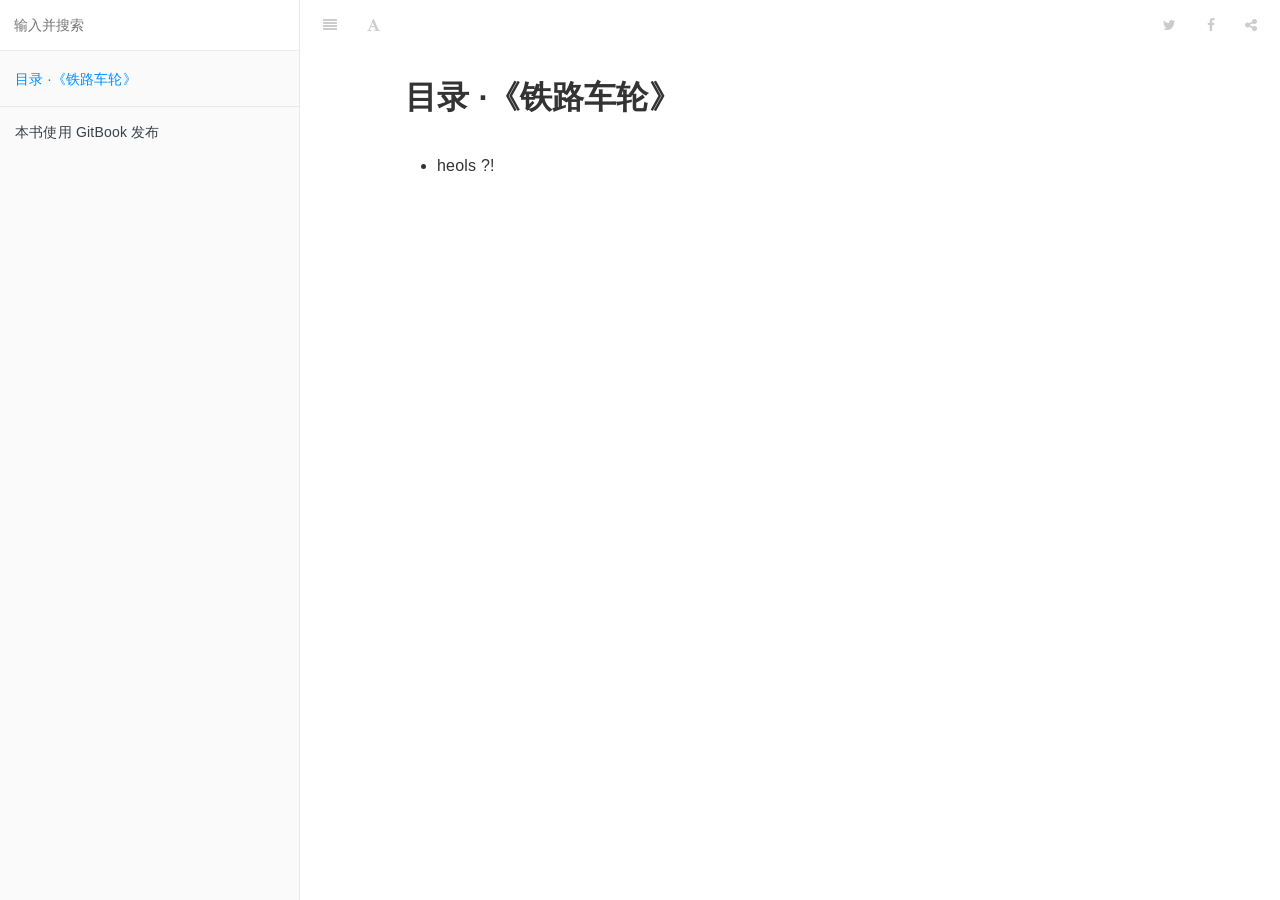
<file: index.html>
<!DOCTYPE HTML>
<html lang="zh-hans" >
    <head>
        <meta charset="UTF-8">
        <meta content="text/html; charset=utf-8" http-equiv="Content-Type">
        <title>目录 ·《铁路车轮》 · GitBook</title>
        <meta http-equiv="X-UA-Compatible" content="IE=edge" />
        <meta name="description" content="">
        <meta name="generator" content="GitBook 3.2.3">
        
        
        
    
    <link rel="stylesheet" href="gitbook/style.css">

    
            
                
                <link rel="stylesheet" href="gitbook/gitbook-plugin-highlight/website.css">
                
            
                
                <link rel="stylesheet" href="gitbook/gitbook-plugin-search/search.css">
                
            
                
                <link rel="stylesheet" href="gitbook/gitbook-plugin-fontsettings/website.css">
                
            
        

    

    
        
    
        
    
        
    
        
    
        
    
        
    

        
    
    
    <meta name="HandheldFriendly" content="true"/>
    <meta name="viewport" content="width=device-width, initial-scale=1, user-scalable=no">
    <meta name="apple-mobile-web-app-capable" content="yes">
    <meta name="apple-mobile-web-app-status-bar-style" content="black">
    <link rel="apple-touch-icon-precomposed" sizes="152x152" href="gitbook/images/apple-touch-icon-precomposed-152.png">
    <link rel="shortcut icon" href="gitbook/images/favicon.ico" type="image/x-icon">

    
    

    </head>
    <body>
        
<div class="book">
    <div class="book-summary">
        
            
<div id="book-search-input" role="search">
    <input type="text" placeholder="输入并搜索" />
</div>

            
                <nav role="navigation">
                


<ul class="summary">
    
    

    

    
        
        
    
        <li class="chapter active" data-level="1.1" data-path="./">
            
                <a href="./">
            
                    
                    目录 ·《铁路车轮》
            
                </a>
            

            
        </li>
    

    

    <li class="divider"></li>

    <li>
        <a href="https://www.gitbook.com" target="blank" class="gitbook-link">
            本书使用 GitBook 发布
        </a>
    </li>
</ul>


                </nav>
            
        
    </div>

    <div class="book-body">
        
            <div class="body-inner">
                
                    

<div class="book-header" role="navigation">
    

    <!-- Title -->
    <h1>
        <i class="fa fa-circle-o-notch fa-spin"></i>
        <a href="." >目录 ·《铁路车轮》</a>
    </h1>
</div>




                    <div class="page-wrapper" tabindex="-1" role="main">
                        <div class="page-inner">
                            
<div id="book-search-results">
    <div class="search-noresults">
    
                                <section class="normal markdown-section">
                                
                                <h1 id="&#x76EE;&#x5F55;-&#xB7;&#x300A;&#x94C1;&#x8DEF;&#x8F66;&#x8F6E;&#x300B;">&#x76EE;&#x5F55; &#xB7;&#x300A;&#x94C1;&#x8DEF;&#x8F66;&#x8F6E;&#x300B;</h1>
<ul>
<li>heols ?!</li>
</ul>

                                
                                </section>
                            
    </div>
    <div class="search-results">
        <div class="has-results">
            
            <h1 class="search-results-title"><span class='search-results-count'></span> results matching "<span class='search-query'></span>"</h1>
            <ul class="search-results-list"></ul>
            
        </div>
        <div class="no-results">
            
            <h1 class="search-results-title">No results matching "<span class='search-query'></span>"</h1>
            
        </div>
    </div>
</div>

                        </div>
                    </div>
                
            </div>

            
                
                
            
        
    </div>

    <script>
        var gitbook = gitbook || [];
        gitbook.push(function() {
            gitbook.page.hasChanged({"page":{"title":"目录 ·《铁路车轮》","level":"1.1","depth":1,"dir":"ltr"},"config":{"plugins":["livereload"],"styles":{"website":"styles/website.css","pdf":"styles/pdf.css","epub":"styles/epub.css","mobi":"styles/mobi.css","ebook":"styles/ebook.css","print":"styles/print.css"},"pluginsConfig":{"livereload":{},"highlight":{},"search":{},"lunr":{"maxIndexSize":1000000,"ignoreSpecialCharacters":false},"sharing":{"facebook":true,"twitter":true,"google":false,"weibo":false,"instapaper":false,"vk":false,"all":["facebook","google","twitter","weibo","instapaper"]},"fontsettings":{"theme":"white","family":"sans","size":2},"theme-default":{"styles":{"website":"styles/website.css","pdf":"styles/pdf.css","epub":"styles/epub.css","mobi":"styles/mobi.css","ebook":"styles/ebook.css","print":"styles/print.css"},"showLevel":false}},"theme":"default","pdf":{"pageNumbers":true,"fontSize":12,"fontFamily":"Arial","paperSize":"a4","chapterMark":"pagebreak","pageBreaksBefore":"/","margin":{"right":62,"left":62,"top":56,"bottom":56}},"structure":{"langs":"LANGS.md","readme":"README.md","glossary":"GLOSSARY.md","summary":"SUMMARY.md"},"variables":{},"language":"zh-hans","gitbook":"*"},"file":{"path":"README.md","mtime":"2020-03-16T06:58:29.934Z","type":"markdown"},"gitbook":{"version":"3.2.3","time":"2020-03-16T06:59:21.988Z"},"basePath":".","book":{"language":""}});
        });
    </script>
</div>

        
    <script src="gitbook/gitbook.js"></script>
    <script src="gitbook/theme.js"></script>
    
        
        <script src="gitbook/gitbook-plugin-livereload/plugin.js"></script>
        
    
        
        <script src="gitbook/gitbook-plugin-search/search-engine.js"></script>
        
    
        
        <script src="gitbook/gitbook-plugin-search/search.js"></script>
        
    
        
        <script src="gitbook/gitbook-plugin-lunr/lunr.min.js"></script>
        
    
        
        <script src="gitbook/gitbook-plugin-lunr/search-lunr.js"></script>
        
    
        
        <script src="gitbook/gitbook-plugin-sharing/buttons.js"></script>
        
    
        
        <script src="gitbook/gitbook-plugin-fontsettings/fontsettings.js"></script>
        
    

    </body>
</html>
</file>
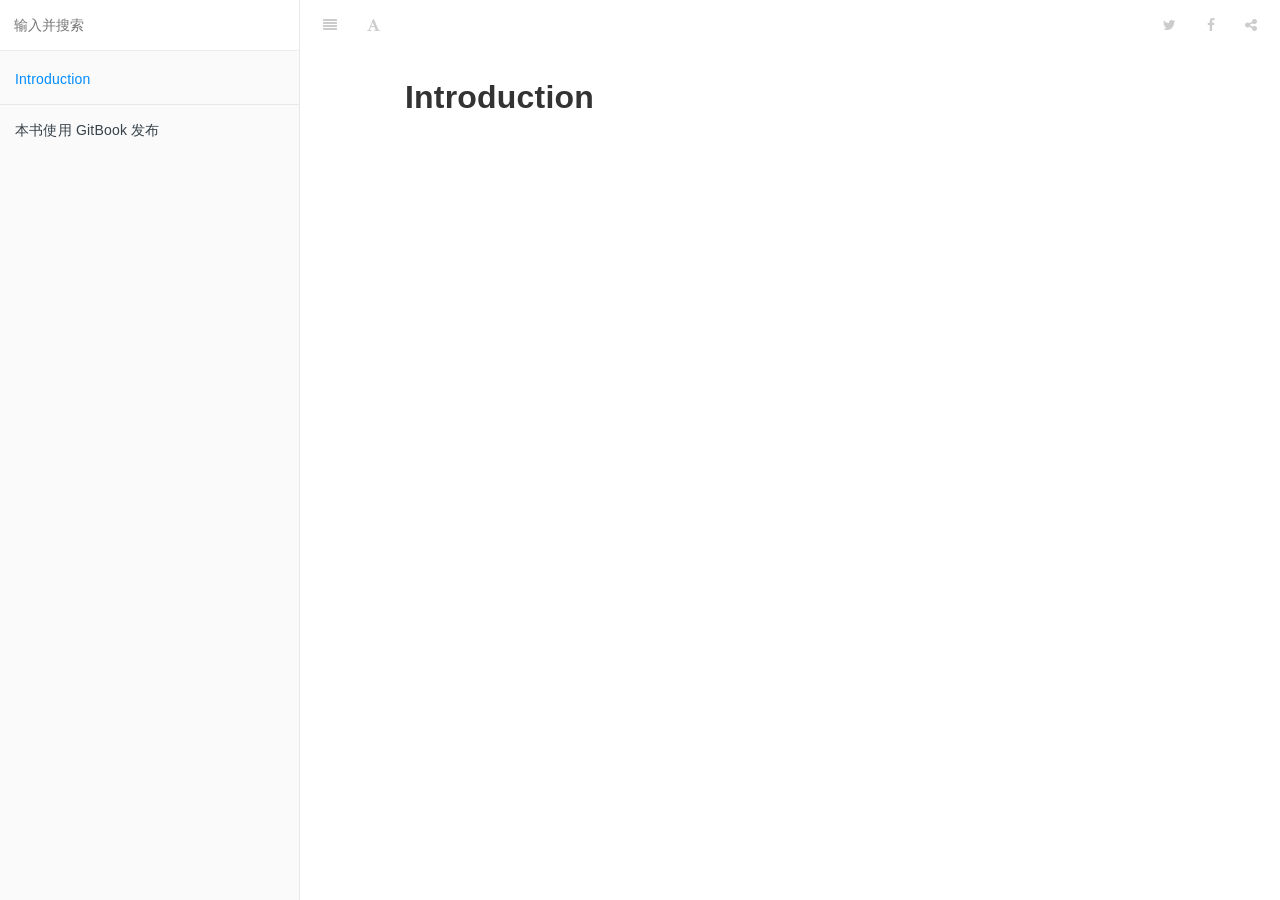
<file: _book/index.html>
<!DOCTYPE HTML>
<html lang="zh-hans" >
    <head>
        <meta charset="UTF-8">
        <meta content="text/html; charset=utf-8" http-equiv="Content-Type">
        <title>Introduction · GitBook</title>
        <meta http-equiv="X-UA-Compatible" content="IE=edge" />
        <meta name="description" content="">
        <meta name="generator" content="GitBook 3.2.3">
        
        
        
    
    <link rel="stylesheet" href="gitbook/style.css">

    
            
                
                <link rel="stylesheet" href="gitbook/gitbook-plugin-highlight/website.css">
                
            
                
                <link rel="stylesheet" href="gitbook/gitbook-plugin-search/search.css">
                
            
                
                <link rel="stylesheet" href="gitbook/gitbook-plugin-fontsettings/website.css">
                
            
        

    

    
        
    
        
    
        
    
        
    
        
    
        
    

        
    
    
    <meta name="HandheldFriendly" content="true"/>
    <meta name="viewport" content="width=device-width, initial-scale=1, user-scalable=no">
    <meta name="apple-mobile-web-app-capable" content="yes">
    <meta name="apple-mobile-web-app-status-bar-style" content="black">
    <link rel="apple-touch-icon-precomposed" sizes="152x152" href="gitbook/images/apple-touch-icon-precomposed-152.png">
    <link rel="shortcut icon" href="gitbook/images/favicon.ico" type="image/x-icon">

    
    

    </head>
    <body>
        
<div class="book">
    <div class="book-summary">
        
            
<div id="book-search-input" role="search">
    <input type="text" placeholder="输入并搜索" />
</div>

            
                <nav role="navigation">
                


<ul class="summary">
    
    

    

    
        
        
    
        <li class="chapter active" data-level="1.1" data-path="./">
            
                <a href="./">
            
                    
                    Introduction
            
                </a>
            

            
        </li>
    

    

    <li class="divider"></li>

    <li>
        <a href="https://www.gitbook.com" target="blank" class="gitbook-link">
            本书使用 GitBook 发布
        </a>
    </li>
</ul>


                </nav>
            
        
    </div>

    <div class="book-body">
        
            <div class="body-inner">
                
                    

<div class="book-header" role="navigation">
    

    <!-- Title -->
    <h1>
        <i class="fa fa-circle-o-notch fa-spin"></i>
        <a href="." >Introduction</a>
    </h1>
</div>




                    <div class="page-wrapper" tabindex="-1" role="main">
                        <div class="page-inner">
                            
<div id="book-search-results">
    <div class="search-noresults">
    
                                <section class="normal markdown-section">
                                
                                <h1 id="introduction">Introduction</h1>

                                
                                </section>
                            
    </div>
    <div class="search-results">
        <div class="has-results">
            
            <h1 class="search-results-title"><span class='search-results-count'></span> results matching "<span class='search-query'></span>"</h1>
            <ul class="search-results-list"></ul>
            
        </div>
        <div class="no-results">
            
            <h1 class="search-results-title">No results matching "<span class='search-query'></span>"</h1>
            
        </div>
    </div>
</div>

                        </div>
                    </div>
                
            </div>

            
                
                
            
        
    </div>

    <script>
        var gitbook = gitbook || [];
        gitbook.push(function() {
            gitbook.page.hasChanged({"page":{"title":"Introduction","level":"1.1","depth":1,"dir":"ltr"},"config":{"plugins":["livereload"],"styles":{"website":"styles/website.css","pdf":"styles/pdf.css","epub":"styles/epub.css","mobi":"styles/mobi.css","ebook":"styles/ebook.css","print":"styles/print.css"},"pluginsConfig":{"livereload":{},"highlight":{},"search":{},"lunr":{"maxIndexSize":1000000,"ignoreSpecialCharacters":false},"sharing":{"facebook":true,"twitter":true,"google":false,"weibo":false,"instapaper":false,"vk":false,"all":["facebook","google","twitter","weibo","instapaper"]},"fontsettings":{"theme":"white","family":"sans","size":2},"theme-default":{"styles":{"website":"styles/website.css","pdf":"styles/pdf.css","epub":"styles/epub.css","mobi":"styles/mobi.css","ebook":"styles/ebook.css","print":"styles/print.css"},"showLevel":false}},"theme":"default","pdf":{"pageNumbers":true,"fontSize":12,"fontFamily":"Arial","paperSize":"a4","chapterMark":"pagebreak","pageBreaksBefore":"/","margin":{"right":62,"left":62,"top":56,"bottom":56}},"structure":{"langs":"LANGS.md","readme":"README.md","glossary":"GLOSSARY.md","summary":"SUMMARY.md"},"variables":{},"language":"zh-hans","gitbook":"*"},"file":{"path":"README.md","mtime":"2020-03-16T06:17:28.926Z","type":"markdown"},"gitbook":{"version":"3.2.3","time":"2020-03-16T06:18:34.927Z"},"basePath":".","book":{"language":""}});
        });
    </script>
</div>

        
    <script src="gitbook/gitbook.js"></script>
    <script src="gitbook/theme.js"></script>
    
        
        <script src="gitbook/gitbook-plugin-livereload/plugin.js"></script>
        
    
        
        <script src="gitbook/gitbook-plugin-search/search-engine.js"></script>
        
    
        
        <script src="gitbook/gitbook-plugin-search/search.js"></script>
        
    
        
        <script src="gitbook/gitbook-plugin-lunr/lunr.min.js"></script>
        
    
        
        <script src="gitbook/gitbook-plugin-lunr/search-lunr.js"></script>
        
    
        
        <script src="gitbook/gitbook-plugin-sharing/buttons.js"></script>
        
    
        
        <script src="gitbook/gitbook-plugin-fontsettings/fontsettings.js"></script>
        
    

    </body>
</html>
</file>
<file: gitbook/gitbook-plugin-highlight/website.css>
.book .book-body .page-wrapper .page-inner section.normal pre,
.book .book-body .page-wrapper .page-inner section.normal code {
  /* http://jmblog.github.com/color-themes-for-google-code-highlightjs */
  /* Tomorrow Comment */
  /* Tomorrow Red */
  /* Tomorrow Orange */
  /* Tomorrow Yellow */
  /* Tomorrow Green */
  /* Tomorrow Aqua */
  /* Tomorrow Blue */
  /* Tomorrow Purple */
}
.book .book-body .page-wrapper .page-inner section.normal pre .hljs-comment,
.book .book-body .page-wrapper .page-inner section.normal code .hljs-comment,
.book .book-body .page-wrapper .page-inner section.normal pre .hljs-title,
.book .book-body .page-wrapper .page-inner section.normal code .hljs-title {
  color: #8e908c;
}
.book .book-body .page-wrapper .page-inner section.normal pre .hljs-variable,
.book .book-body .page-wrapper .page-inner section.normal code .hljs-variable,
.book .book-body .page-wrapper .page-inner section.normal pre .hljs-attribute,
.book .book-body .page-wrapper .page-inner section.normal code .hljs-attribute,
.book .book-body .page-wrapper .page-inner section.normal pre .hljs-tag,
.book .book-body .page-wrapper .page-inner section.normal code .hljs-tag,
.book .book-body .page-wrapper .page-inner section.normal pre .hljs-regexp,
.book .book-body .page-wrapper .page-inner section.normal code .hljs-regexp,
.book .book-body .page-wrapper .page-inner section.normal pre .hljs-deletion,
.book .book-body .page-wrapper .page-inner section.normal code .hljs-deletion,
.book .book-body .page-wrapper .page-inner section.normal pre .ruby .hljs-constant,
.book .book-body .page-wrapper .page-inner section.normal code .ruby .hljs-constant,
.book .book-body .page-wrapper .page-inner section.normal pre .xml .hljs-tag .hljs-title,
.book .book-body .page-wrapper .page-inner section.normal code .xml .hljs-tag .hljs-title,
.book .book-body .page-wrapper .page-inner section.normal pre .xml .hljs-pi,
.book .book-body .page-wrapper .page-inner section.normal code .xml .hljs-pi,
.book .book-body .page-wrapper .page-inner section.normal pre .xml .hljs-doctype,
.book .book-body .page-wrapper .page-inner section.normal code .xml .hljs-doctype,
.book .book-body .page-wrapper .page-inner section.normal pre .html .hljs-doctype,
.book .book-body .page-wrapper .page-inner section.normal code .html .hljs-doctype,
.book .book-body .page-wrapper .page-inner section.normal pre .css .hljs-id,
.book .book-body .page-wrapper .page-inner section.normal code .css .hljs-id,
.book .book-body .page-wrapper .page-inner section.normal pre .css .hljs-class,
.book .book-body .page-wrapper .page-inner section.normal code .css .hljs-class,
.book .book-body .page-wrapper .page-inner section.normal pre .css .hljs-pseudo,
.book .book-body .page-wrapper .page-inner section.normal code .css .hljs-pseudo {
  color: #c82829;
}
.book .book-body .page-wrapper .page-inner section.normal pre .hljs-number,
.book .book-body .page-wrapper .page-inner section.normal code .hljs-number,
.book .book-body .page-wrapper .page-inner section.normal pre .hljs-preprocessor,
.book .book-body .page-wrapper .page-inner section.normal code .hljs-preprocessor,
.book .book-body .page-wrapper .page-inner section.normal pre .hljs-pragma,
.book .book-body .page-wrapper .page-inner section.normal code .hljs-pragma,
.book .book-body .page-wrapper .page-inner section.normal pre .hljs-built_in,
.book .book-body .page-wrapper .page-inner section.normal code .hljs-built_in,
.book .book-body .page-wrapper .page-inner section.normal pre .hljs-literal,
.book .book-body .page-wrapper .page-inner section.normal code .hljs-literal,
.book .book-body .page-wrapper .page-inner section.normal pre .hljs-params,
.book .book-body .page-wrapper .page-inner section.normal code .hljs-params,
.book .book-body .page-wrapper .page-inner section.normal pre .hljs-constant,
.book .book-body .page-wrapper .page-inner section.normal code .hljs-constant {
  color: #f5871f;
}
.book .book-body .page-wrapper .page-inner section.normal pre .ruby .hljs-class .hljs-title,
.book .book-body .page-wrapper .page-inner section.normal code .ruby .hljs-class .hljs-title,
.book .book-body .page-wrapper .page-inner section.normal pre .css .hljs-rules .hljs-attribute,
.book .book-body .page-wrapper .page-inner section.normal code .css .hljs-rules .hljs-attribute {
  color: #eab700;
}
.book .book-body .page-wrapper .page-inner section.normal pre .hljs-string,
.book .book-body .page-wrapper .page-inner section.normal code .hljs-string,
.book .book-body .page-wrapper .page-inner section.normal pre .hljs-value,
.book .book-body .page-wrapper .page-inner section.normal code .hljs-value,
.book .book-body .page-wrapper .page-inner section.normal pre .hljs-inheritance,
.book .book-body .page-wrapper .page-inner section.normal code .hljs-inheritance,
.book .book-body .page-wrapper .page-inner section.normal pre .hljs-header,
.book .book-body .page-wrapper .page-inner section.normal code .hljs-header,
.book .book-body .page-wrapper .page-inner section.normal pre .hljs-addition,
.book .book-body .page-wrapper .page-inner section.normal code .hljs-addition,
.book .book-body .page-wrapper .page-inner section.normal pre .ruby .hljs-symbol,
.book .book-body .page-wrapper .page-inner section.normal code .ruby .hljs-symbol,
.book .book-body .page-wrapper .page-inner section.normal pre .xml .hljs-cdata,
.book .book-body .page-wrapper .page-inner section.normal code .xml .hljs-cdata {
  color: #718c00;
}
.book .book-body .page-wrapper .page-inner section.normal pre .css .hljs-hexcolor,
.book .book-body .page-wrapper .page-inner section.normal code .css .hljs-hexcolor {
  color: #3e999f;
}
.book .book-body .page-wrapper .page-inner section.normal pre .hljs-function,
.book .book-body .page-wrapper .page-inner section.normal code .hljs-function,
.book .book-body .page-wrapper .page-inner section.normal pre .python .hljs-decorator,
.book .book-body .page-wrapper .page-inner section.normal code .python .hljs-decorator,
.book .book-body .page-wrapper .page-inner section.normal pre .python .hljs-title,
.book .book-body .page-wrapper .page-inner section.normal code .python .hljs-title,
.book .book-body .page-wrapper .page-inner section.normal pre .ruby .hljs-function .hljs-title,
.book .book-body .page-wrapper .page-inner section.normal code .ruby .hljs-function .hljs-title,
.book .book-body .page-wrapper .page-inner section.normal pre .ruby .hljs-title .hljs-keyword,
.book .book-body .page-wrapper .page-inner section.normal code .ruby .hljs-title .hljs-keyword,
.book .book-body .page-wrapper .page-inner section.normal pre .perl .hljs-sub,
.book .book-body .page-wrapper .page-inner section.normal code .perl .hljs-sub,
.book .book-body .page-wrapper .page-inner section.normal pre .javascript .hljs-title,
.book .book-body .page-wrapper .page-inner section.normal code .javascript .hljs-title,
.book .book-body .page-wrapper .page-inner section.normal pre .coffeescript .hljs-title,
.book .book-body .page-wrapper .page-inner section.normal code .coffeescript .hljs-title {
  color: #4271ae;
}
.book .book-body .page-wrapper .page-inner section.normal pre .hljs-keyword,
.book .book-body .page-wrapper .page-inner section.normal code .hljs-keyword,
.book .book-body .page-wrapper .page-inner section.normal pre .javascript .hljs-function,
.book .book-body .page-wrapper .page-inner section.normal code .javascript .hljs-function {
  color: #8959a8;
}
.book .book-body .page-wrapper .page-inner section.normal pre .hljs,
.book .book-body .page-wrapper .page-inner section.normal code .hljs {
  display: block;
  background: white;
  color: #4d4d4c;
  padding: 0.5em;
}
.book .book-body .page-wrapper .page-inner section.normal pre .coffeescript .javascript,
.book .book-body .page-wrapper .page-inner section.normal code .coffeescript .javascript,
.book .book-body .page-wrapper .page-inner section.normal pre .javascript .xml,
.book .book-body .page-wrapper .page-inner section.normal code .javascript .xml,
.book .book-body .page-wrapper .page-inner section.normal pre .tex .hljs-formula,
.book .book-body .page-wrapper .page-inner section.normal code .tex .hljs-formula,
.book .book-body .page-wrapper .page-inner section.normal pre .xml .javascript,
.book .book-body .page-wrapper .page-inner section.normal code .xml .javascript,
.book .book-body .page-wrapper .page-inner section.normal pre .xml .vbscript,
.book .book-body .page-wrapper .page-inner section.normal code .xml .vbscript,
.book .book-body .page-wrapper .page-inner section.normal pre .xml .css,
.book .book-body .page-wrapper .page-inner section.normal code .xml .css,
.book .book-body .page-wrapper .page-inner section.normal pre .xml .hljs-cdata,
.book .book-body .page-wrapper .page-inner section.normal code .xml .hljs-cdata {
  opacity: 0.5;
}
.book.color-theme-1 .book-body .page-wrapper .page-inner section.normal pre,
.book.color-theme-1 .book-body .page-wrapper .page-inner section.normal code {
  /*

Orginal Style from ethanschoonover.com/solarized (c) Jeremy Hull <sourdrums@gmail.com>

*/
  /* Solarized Green */
  /* Solarized Cyan */
  /* Solarized Blue */
  /* Solarized Yellow */
  /* Solarized Orange */
  /* Solarized Red */
  /* Solarized Violet */
}
.book.color-theme-1 .book-body .page-wrapper .page-inner section.normal pre .hljs,
.book.color-theme-1 .book-body .page-wrapper .page-inner section.normal code .hljs {
  display: block;
  padding: 0.5em;
  background: #fdf6e3;
  color: #657b83;
}
.book.color-theme-1 .book-body .page-wrapper .page-inner section.normal pre .hljs-comment,
.book.color-theme-1 .book-body .page-wrapper .page-inner section.normal code .hljs-comment,
.book.color-theme-1 .book-body .page-wrapper .page-inner section.normal pre .hljs-template_comment,
.book.color-theme-1 .book-body .page-wrapper .page-inner section.normal code .hljs-template_comment,
.book.color-theme-1 .book-body .page-wrapper .page-inner section.normal pre .diff .hljs-header,
.book.color-theme-1 .book-body .page-wrapper .page-inner section.normal code .diff .hljs-header,
.book.color-theme-1 .book-body .page-wrapper .page-inner section.normal pre .hljs-doctype,
.book.color-theme-1 .book-body .page-wrapper .page-inner section.normal code .hljs-doctype,
.book.color-theme-1 .book-body .page-wrapper .page-inner section.normal pre .hljs-pi,
.book.color-theme-1 .book-body .page-wrapper .page-inner section.normal code .hljs-pi,
.book.color-theme-1 .book-body .page-wrapper .page-inner section.normal pre .lisp .hljs-string,
.book.color-theme-1 .book-body .page-wrapper .page-inner section.normal code .lisp .hljs-string,
.book.color-theme-1 .book-body .page-wrapper .page-inner section.normal pre .hljs-javadoc,
.book.color-theme-1 .book-body .page-wrapper .page-inner section.normal code .hljs-javadoc {
  color: #93a1a1;
}
.book.color-theme-1 .book-body .page-wrapper .page-inner section.normal pre .hljs-keyword,
.book.color-theme-1 .book-body .page-wrapper .page-inner section.normal code .hljs-keyword,
.book.color-theme-1 .book-body .page-wrapper .page-inner section.normal pre .hljs-winutils,
.book.color-theme-1 .book-body .page-wrapper .page-inner section.normal code .hljs-winutils,
.book.color-theme-1 .book-body .page-wrapper .page-inner section.normal pre .method,
.book.color-theme-1 .book-body .page-wrapper .page-inner section.normal code .method,
.book.color-theme-1 .book-body .page-wrapper .page-inner section.normal pre .hljs-addition,
.book.color-theme-1 .book-body .page-wrapper .page-inner section.normal code .hljs-addition,
.book.color-theme-1 .book-body .page-wrapper .page-inner section.normal pre .css .hljs-tag,
.book.color-theme-1 .book-body .page-wrapper .page-inner section.normal code .css .hljs-tag,
.book.color-theme-1 .book-body .page-wrapper .page-inner section.normal pre .hljs-request,
.book.color-theme-1 .book-body .page-wrapper .page-inner section.normal code .hljs-request,
.book.color-theme-1 .book-body .page-wrapper .page-inner section.normal pre .hljs-status,
.book.color-theme-1 .book-body .page-wrapper .page-inner section.normal code .hljs-status,
.book.color-theme-1 .book-body .page-wrapper .page-inner section.normal pre .nginx .hljs-title,
.book.color-theme-1 .book-body .page-wrapper .page-inner section.normal code .nginx .hljs-title {
  color: #859900;
}
.book.color-theme-1 .book-body .page-wrapper .page-inner section.normal pre .hljs-number,
.book.color-theme-1 .book-body .page-wrapper .page-inner section.normal code .hljs-number,
.book.color-theme-1 .book-body .page-wrapper .page-inner section.normal pre .hljs-command,
.book.color-theme-1 .book-body .page-wrapper .page-inner section.normal code .hljs-command,
.book.color-theme-1 .book-body .page-wrapper .page-inner section.normal pre .hljs-string,
.book.color-theme-1 .book-body .page-wrapper .page-inner section.normal code .hljs-string,
.book.color-theme-1 .book-body .page-wrapper .page-inner section.normal pre .hljs-tag .hljs-value,
.book.color-theme-1 .book-body .page-wrapper .page-inner section.normal code .hljs-tag .hljs-value,
.book.color-theme-1 .book-body .page-wrapper .page-inner section.normal pre .hljs-rules .hljs-value,
.book.color-theme-1 .book-body .page-wrapper .page-inner section.normal code .hljs-rules .hljs-value,
.book.color-theme-1 .book-body .page-wrapper .page-inner section.normal pre .hljs-phpdoc,
.book.color-theme-1 .book-body .page-wrapper .page-inner section.normal code .hljs-phpdoc,
.book.color-theme-1 .book-body .page-wrapper .page-inner section.normal pre .tex .hljs-formula,
.book.color-theme-1 .book-body .page-wrapper .page-inner section.normal code .tex .hljs-formula,
.book.color-theme-1 .book-body .page-wrapper .page-inner section.normal pre .hljs-regexp,
.book.color-theme-1 .book-body .page-wrapper .page-inner section.normal code .hljs-regexp,
.book.color-theme-1 .book-body .page-wrapper .page-inner section.normal pre .hljs-hexcolor,
.book.color-theme-1 .book-body .page-wrapper .page-inner section.normal code .hljs-hexcolor,
.book.color-theme-1 .book-body .page-wrapper .page-inner section.normal pre .hljs-link_url,
.book.color-theme-1 .book-body .page-wrapper .page-inner section.normal code .hljs-link_url {
  color: #2aa198;
}
.book.color-theme-1 .book-body .page-wrapper .page-inner section.normal pre .hljs-title,
.book.color-theme-1 .book-body .page-wrapper .page-inner section.normal code .hljs-title,
.book.color-theme-1 .book-body .page-wrapper .page-inner section.normal pre .hljs-localvars,
.book.color-theme-1 .book-body .page-wrapper .page-inner section.normal code .hljs-localvars,
.book.color-theme-1 .book-body .page-wrapper .page-inner section.normal pre .hljs-chunk,
.book.color-theme-1 .book-body .page-wrapper .page-inner section.normal code .hljs-chunk,
.book.color-theme-1 .book-body .page-wrapper .page-inner section.normal pre .hljs-decorator,
.book.color-theme-1 .book-body .page-wrapper .page-inner section.normal code .hljs-decorator,
.book.color-theme-1 .book-body .page-wrapper .page-inner section.normal pre .hljs-built_in,
.book.color-theme-1 .book-body .page-wrapper .page-inner section.normal code .hljs-built_in,
.book.color-theme-1 .book-body .page-wrapper .page-inner section.normal pre .hljs-identifier,
.book.color-theme-1 .book-body .page-wrapper .page-inner section.normal code .hljs-identifier,
.book.color-theme-1 .book-body .page-wrapper .page-inner section.normal pre .vhdl .hljs-literal,
.book.color-theme-1 .book-body .page-wrapper .page-inner section.normal code .vhdl .hljs-literal,
.book.color-theme-1 .book-body .page-wrapper .page-inner section.normal pre .hljs-id,
.book.color-theme-1 .book-body .page-wrapper .page-inner section.normal code .hljs-id,
.book.color-theme-1 .book-body .page-wrapper .page-inner section.normal pre .css .hljs-function,
.book.color-theme-1 .book-body .page-wrapper .page-inner section.normal code .css .hljs-function {
  color: #268bd2;
}
.book.color-theme-1 .book-body .page-wrapper .page-inner section.normal pre .hljs-attribute,
.book.color-theme-1 .book-body .page-wrapper .page-inner section.normal code .hljs-attribute,
.book.color-theme-1 .book-body .page-wrapper .page-inner section.normal pre .hljs-variable,
.book.color-theme-1 .book-body .page-wrapper .page-inner section.normal code .hljs-variable,
.book.color-theme-1 .book-body .page-wrapper .page-inner section.normal pre .lisp .hljs-body,
.book.color-theme-1 .book-body .page-wrapper .page-inner section.normal code .lisp .hljs-body,
.book.color-theme-1 .book-body .page-wrapper .page-inner section.normal pre .smalltalk .hljs-number,
.book.color-theme-1 .book-body .page-wrapper .page-inner section.normal code .smalltalk .hljs-number,
.book.color-theme-1 .book-body .page-wrapper .page-inner section.normal pre .hljs-constant,
.book.color-theme-1 .book-body .page-wrapper .page-inner section.normal code .hljs-constant,
.book.color-theme-1 .book-body .page-wrapper .page-inner section.normal pre .hljs-class .hljs-title,
.book.color-theme-1 .book-body .page-wrapper .page-inner section.normal code .hljs-class .hljs-title,
.book.color-theme-1 .book-body .page-wrapper .page-inner section.normal pre .hljs-parent,
.book.color-theme-1 .book-body .page-wrapper .page-inner section.normal code .hljs-parent,
.book.color-theme-1 .book-body .page-wrapper .page-inner section.normal pre .haskell .hljs-type,
.book.color-theme-1 .book-body .page-wrapper .page-inner section.normal code .haskell .hljs-type,
.book.color-theme-1 .book-body .page-wrapper .page-inner section.normal pre .hljs-link_reference,
.book.color-theme-1 .book-body .page-wrapper .page-inner section.normal code .hljs-link_reference {
  color: #b58900;
}
.book.color-theme-1 .book-body .page-wrapper .page-inner section.normal pre .hljs-preprocessor,
.book.color-theme-1 .book-body .page-wrapper .page-inner section.normal code .hljs-preprocessor,
.book.color-theme-1 .book-body .page-wrapper .page-inner section.normal pre .hljs-preprocessor .hljs-keyword,
.book.color-theme-1 .book-body .page-wrapper .page-inner section.normal code .hljs-preprocessor .hljs-keyword,
.book.color-theme-1 .book-body .page-wrapper .page-inner section.normal pre .hljs-pragma,
.book.color-theme-1 .book-body .page-wrapper .page-inner section.normal code .hljs-pragma,
.book.color-theme-1 .book-body .page-wrapper .page-inner section.normal pre .hljs-shebang,
.book.color-theme-1 .book-body .page-wrapper .page-inner section.normal code .hljs-shebang,
.book.color-theme-1 .book-body .page-wrapper .page-inner section.normal pre .hljs-symbol,
.book.color-theme-1 .book-body .page-wrapper .page-inner section.normal code .hljs-symbol,
.book.color-theme-1 .book-body .page-wrapper .page-inner section.normal pre .hljs-symbol .hljs-string,
.book.color-theme-1 .book-body .page-wrapper .page-inner section.normal code .hljs-symbol .hljs-string,
.book.color-theme-1 .book-body .page-wrapper .page-inner section.normal pre .diff .hljs-change,
.book.color-theme-1 .book-body .page-wrapper .page-inner section.normal code .diff .hljs-change,
.book.color-theme-1 .book-body .page-wrapper .page-inner section.normal pre .hljs-special,
.book.color-theme-1 .book-body .page-wrapper .page-inner section.normal code .hljs-special,
.book.color-theme-1 .book-body .page-wrapper .page-inner section.normal pre .hljs-attr_selector,
.book.color-theme-1 .book-body .page-wrapper .page-inner section.normal code .hljs-attr_selector,
.book.color-theme-1 .book-body .page-wrapper .page-inner section.normal pre .hljs-subst,
.book.color-theme-1 .book-body .page-wrapper .page-inner section.normal code .hljs-subst,
.book.color-theme-1 .book-body .page-wrapper .page-inner section.normal pre .hljs-cdata,
.book.color-theme-1 .book-body .page-wrapper .page-inner section.normal code .hljs-cdata,
.book.color-theme-1 .book-body .page-wrapper .page-inner section.normal pre .clojure .hljs-title,
.book.color-theme-1 .book-body .page-wrapper .page-inner section.normal code .clojure .hljs-title,
.book.color-theme-1 .book-body .page-wrapper .page-inner section.normal pre .css .hljs-pseudo,
.book.color-theme-1 .book-body .page-wrapper .page-inner section.normal code .css .hljs-pseudo,
.book.color-theme-1 .book-body .page-wrapper .page-inner section.normal pre .hljs-header,
.book.color-theme-1 .book-body .page-wrapper .page-inner section.normal code .hljs-header {
  color: #cb4b16;
}
.book.color-theme-1 .book-body .page-wrapper .page-inner section.normal pre .hljs-deletion,
.book.color-theme-1 .book-body .page-wrapper .page-inner section.normal code .hljs-deletion,
.book.color-theme-1 .book-body .page-wrapper .page-inner section.normal pre .hljs-important,
.book.color-theme-1 .book-body .page-wrapper .page-inner section.normal code .hljs-important {
  color: #dc322f;
}
.book.color-theme-1 .book-body .page-wrapper .page-inner section.normal pre .hljs-link_label,
.book.color-theme-1 .book-body .page-wrapper .page-inner section.normal code .hljs-link_label {
  color: #6c71c4;
}
.book.color-theme-1 .book-body .page-wrapper .page-inner section.normal pre .tex .hljs-formula,
.book.color-theme-1 .book-body .page-wrapper .page-inner section.normal code .tex .hljs-formula {
  background: #eee8d5;
}
.book.color-theme-2 .book-body .page-wrapper .page-inner section.normal pre,
.book.color-theme-2 .book-body .page-wrapper .page-inner section.normal code {
  /* Tomorrow Night Bright Theme */
  /* Original theme - https://github.com/chriskempson/tomorrow-theme */
  /* http://jmblog.github.com/color-themes-for-google-code-highlightjs */
  /* Tomorrow Comment */
  /* Tomorrow Red */
  /* Tomorrow Orange */
  /* Tomorrow Yellow */
  /* Tomorrow Green */
  /* Tomorrow Aqua */
  /* Tomorrow Blue */
  /* Tomorrow Purple */
}
.book.color-theme-2 .book-body .page-wrapper .page-inner section.normal pre .hljs-comment,
.book.color-theme-2 .book-body .page-wrapper .page-inner section.normal code .hljs-comment,
.book.color-theme-2 .book-body .page-wrapper .page-inner section.normal pre .hljs-title,
.book.color-theme-2 .book-body .page-wrapper .page-inner section.normal code .hljs-title {
  color: #969896;
}
.book.color-theme-2 .book-body .page-wrapper .page-inner section.normal pre .hljs-variable,
.book.color-theme-2 .book-body .page-wrapper .page-inner section.normal code .hljs-variable,
.book.color-theme-2 .book-body .page-wrapper .page-inner section.normal pre .hljs-attribute,
.book.color-theme-2 .book-body .page-wrapper .page-inner section.normal code .hljs-attribute,
.book.color-theme-2 .book-body .page-wrapper .page-inner section.normal pre .hljs-tag,
.book.color-theme-2 .book-body .page-wrapper .page-inner section.normal code .hljs-tag,
.book.color-theme-2 .book-body .page-wrapper .page-inner section.normal pre .hljs-regexp,
.book.color-theme-2 .book-body .page-wrapper .page-inner section.normal code .hljs-regexp,
.book.color-theme-2 .book-body .page-wrapper .page-inner section.normal pre .hljs-deletion,
.book.color-theme-2 .book-body .page-wrapper .page-inner section.normal code .hljs-deletion,
.book.color-theme-2 .book-body .page-wrapper .page-inner section.normal pre .ruby .hljs-constant,
.book.color-theme-2 .book-body .page-wrapper .page-inner section.normal code .ruby .hljs-constant,
.book.color-theme-2 .book-body .page-wrapper .page-inner section.normal pre .xml .hljs-tag .hljs-title,
.book.color-theme-2 .book-body .page-wrapper .page-inner section.normal code .xml .hljs-tag .hljs-title,
.book.color-theme-2 .book-body .page-wrapper .page-inner section.normal pre .xml .hljs-pi,
.book.color-theme-2 .book-body .page-wrapper .page-inner section.normal code .xml .hljs-pi,
.book.color-theme-2 .book-body .page-wrapper .page-inner section.normal pre .xml .hljs-doctype,
.book.color-theme-2 .book-body .page-wrapper .page-inner section.normal code .xml .hljs-doctype,
.book.color-theme-2 .book-body .page-wrapper .page-inner section.normal pre .html .hljs-doctype,
.book.color-theme-2 .book-body .page-wrapper .page-inner section.normal code .html .hljs-doctype,
.book.color-theme-2 .book-body .page-wrapper .page-inner section.normal pre .css .hljs-id,
.book.color-theme-2 .book-body .page-wrapper .page-inner section.normal code .css .hljs-id,
.book.color-theme-2 .book-body .page-wrapper .page-inner section.normal pre .css .hljs-class,
.book.color-theme-2 .book-body .page-wrapper .page-inner section.normal code .css .hljs-class,
.book.color-theme-2 .book-body .page-wrapper .page-inner section.normal pre .css .hljs-pseudo,
.book.color-theme-2 .book-body .page-wrapper .page-inner section.normal code .css .hljs-pseudo {
  color: #d54e53;
}
.book.color-theme-2 .book-body .page-wrapper .page-inner section.normal pre .hljs-number,
.book.color-theme-2 .book-body .page-wrapper .page-inner section.normal code .hljs-number,
.book.color-theme-2 .book-body .page-wrapper .page-inner section.normal pre .hljs-preprocessor,
.book.color-theme-2 .book-body .page-wrapper .page-inner section.normal code .hljs-preprocessor,
.book.color-theme-2 .book-body .page-wrapper .page-inner section.normal pre .hljs-pragma,
.book.color-theme-2 .book-body .page-wrapper .page-inner section.normal code .hljs-pragma,
.book.color-theme-2 .book-body .page-wrapper .page-inner section.normal pre .hljs-built_in,
.book.color-theme-2 .book-body .page-wrapper .page-inner section.normal code .hljs-built_in,
.book.color-theme-2 .book-body .page-wrapper .page-inner section.normal pre .hljs-literal,
.book.color-theme-2 .book-body .page-wrapper .page-inner section.normal code .hljs-literal,
.book.color-theme-2 .book-body .page-wrapper .page-inner section.normal pre .hljs-params,
.book.color-theme-2 .book-body .page-wrapper .page-inner section.normal code .hljs-params,
.book.color-theme-2 .book-body .page-wrapper .page-inner section.normal pre .hljs-constant,
.book.color-theme-2 .book-body .page-wrapper .page-inner section.normal code .hljs-constant {
  color: #e78c45;
}
.book.color-theme-2 .book-body .page-wrapper .page-inner section.normal pre .ruby .hljs-class .hljs-title,
.book.color-theme-2 .book-body .page-wrapper .page-inner section.normal code .ruby .hljs-class .hljs-title,
.book.color-theme-2 .book-body .page-wrapper .page-inner section.normal pre .css .hljs-rules .hljs-attribute,
.book.color-theme-2 .book-body .page-wrapper .page-inner section.normal code .css .hljs-rules .hljs-attribute {
  color: #e7c547;
}
.book.color-theme-2 .book-body .page-wrapper .page-inner section.normal pre .hljs-string,
.book.color-theme-2 .book-body .page-wrapper .page-inner section.normal code .hljs-string,
.book.color-theme-2 .book-body .page-wrapper .page-inner section.normal pre .hljs-value,
.book.color-theme-2 .book-body .page-wrapper .page-inner section.normal code .hljs-value,
.book.color-theme-2 .book-body .page-wrapper .page-inner section.normal pre .hljs-inheritance,
.book.color-theme-2 .book-body .page-wrapper .page-inner section.normal code .hljs-inheritance,
.book.color-theme-2 .book-body .page-wrapper .page-inner section.normal pre .hljs-header,
.book.color-theme-2 .book-body .page-wrapper .page-inner section.normal code .hljs-header,
.book.color-theme-2 .book-body .page-wrapper .page-inner section.normal pre .hljs-addition,
.book.color-theme-2 .book-body .page-wrapper .page-inner section.normal code .hljs-addition,
.book.color-theme-2 .book-body .page-wrapper .page-inner section.normal pre .ruby .hljs-symbol,
.book.color-theme-2 .book-body .page-wrapper .page-inner section.normal code .ruby .hljs-symbol,
.book.color-theme-2 .book-body .page-wrapper .page-inner section.normal pre .xml .hljs-cdata,
.book.color-theme-2 .book-body .page-wrapper .page-inner section.normal code .xml .hljs-cdata {
  color: #b9ca4a;
}
.book.color-theme-2 .book-body .page-wrapper .page-inner section.normal pre .css .hljs-hexcolor,
.book.color-theme-2 .book-body .page-wrapper .page-inner section.normal code .css .hljs-hexcolor {
  color: #70c0b1;
}
.book.color-theme-2 .book-body .page-wrapper .page-inner section.normal pre .hljs-function,
.book.color-theme-2 .book-body .page-wrapper .page-inner section.normal code .hljs-function,
.book.color-theme-2 .book-body .page-wrapper .page-inner section.normal pre .python .hljs-decorator,
.book.color-theme-2 .book-body .page-wrapper .page-inner section.normal code .python .hljs-decorator,
.book.color-theme-2 .book-body .page-wrapper .page-inner section.normal pre .python .hljs-title,
.book.color-theme-2 .book-body .page-wrapper .page-inner section.normal code .python .hljs-title,
.book.color-theme-2 .book-body .page-wrapper .page-inner section.normal pre .ruby .hljs-function .hljs-title,
.book.color-theme-2 .book-body .page-wrapper .page-inner section.normal code .ruby .hljs-function .hljs-title,
.book.color-theme-2 .book-body .page-wrapper .page-inner section.normal pre .ruby .hljs-title .hljs-keyword,
.book.color-theme-2 .book-body .page-wrapper .page-inner section.normal code .ruby .hljs-title .hljs-keyword,
.book.color-theme-2 .book-body .page-wrapper .page-inner section.normal pre .perl .hljs-sub,
.book.color-theme-2 .book-body .page-wrapper .page-inner section.normal code .perl .hljs-sub,
.book.color-theme-2 .book-body .page-wrapper .page-inner section.normal pre .javascript .hljs-title,
.book.color-theme-2 .book-body .page-wrapper .page-inner section.normal code .javascript .hljs-title,
.book.color-theme-2 .book-body .page-wrapper .page-inner section.normal pre .coffeescript .hljs-title,
.book.color-theme-2 .book-body .page-wrapper .page-inner section.normal code .coffeescript .hljs-title {
  color: #7aa6da;
}
.book.color-theme-2 .book-body .page-wrapper .page-inner section.normal pre .hljs-keyword,
.book.color-theme-2 .book-body .page-wrapper .page-inner section.normal code .hljs-keyword,
.book.color-theme-2 .book-body .page-wrapper .page-inner section.normal pre .javascript .hljs-function,
.book.color-theme-2 .book-body .page-wrapper .page-inner section.normal code .javascript .hljs-function {
  color: #c397d8;
}
.book.color-theme-2 .book-body .page-wrapper .page-inner section.normal pre .hljs,
.book.color-theme-2 .book-body .page-wrapper .page-inner section.normal code .hljs {
  display: block;
  background: black;
  color: #eaeaea;
  padding: 0.5em;
}
.book.color-theme-2 .book-body .page-wrapper .page-inner section.normal pre .coffeescript .javascript,
.book.color-theme-2 .book-body .page-wrapper .page-inner section.normal code .coffeescript .javascript,
.book.color-theme-2 .book-body .page-wrapper .page-inner section.normal pre .javascript .xml,
.book.color-theme-2 .book-body .page-wrapper .page-inner section.normal code .javascript .xml,
.book.color-theme-2 .book-body .page-wrapper .page-inner section.normal pre .tex .hljs-formula,
.book.color-theme-2 .book-body .page-wrapper .page-inner section.normal code .tex .hljs-formula,
.book.color-theme-2 .book-body .page-wrapper .page-inner section.normal pre .xml .javascript,
.book.color-theme-2 .book-body .page-wrapper .page-inner section.normal code .xml .javascript,
.book.color-theme-2 .book-body .page-wrapper .page-inner section.normal pre .xml .vbscript,
.book.color-theme-2 .book-body .page-wrapper .page-inner section.normal code .xml .vbscript,
.book.color-theme-2 .book-body .page-wrapper .page-inner section.normal pre .xml .css,
.book.color-theme-2 .book-body .page-wrapper .page-inner section.normal code .xml .css,
.book.color-theme-2 .book-body .page-wrapper .page-inner section.normal pre .xml .hljs-cdata,
.book.color-theme-2 .book-body .page-wrapper .page-inner section.normal code .xml .hljs-cdata {
  opacity: 0.5;
}
</file>
<file: gitbook/gitbook-plugin-search/search.css>
/*
    This CSS only styled the search results section, not the search input
    It defines the basic interraction to hide content when displaying results, etc
*/
#book-search-results .search-results {
  display: none;
}
#book-search-results .search-results ul.search-results-list {
  list-style-type: none;
  padding-left: 0;
}
#book-search-results .search-results ul.search-results-list li {
  margin-bottom: 1.5rem;
  padding-bottom: 0.5rem;
  /* Highlight results */
}
#book-search-results .search-results ul.search-results-list li p em {
  background-color: rgba(255, 220, 0, 0.4);
  font-style: normal;
}
#book-search-results .search-results .no-results {
  display: none;
}
#book-search-results.open .search-results {
  display: block;
}
#book-search-results.open .search-noresults {
  display: none;
}
#book-search-results.no-results .search-results .has-results {
  display: none;
}
#book-search-results.no-results .search-results .no-results {
  display: block;
}
</file>
<file: gitbook/gitbook-plugin-fontsettings/website.css>
/*
 * Theme 1
 */
.color-theme-1 .dropdown-menu {
  background-color: #111111;
  border-color: #7e888b;
}
.color-theme-1 .dropdown-menu .dropdown-caret .caret-inner {
  border-bottom: 9px solid #111111;
}
.color-theme-1 .dropdown-menu .buttons {
  border-color: #7e888b;
}
.color-theme-1 .dropdown-menu .button {
  color: #afa790;
}
.color-theme-1 .dropdown-menu .button:hover {
  color: #73553c;
}
/*
 * Theme 2
 */
.color-theme-2 .dropdown-menu {
  background-color: #2d3143;
  border-color: #272a3a;
}
.color-theme-2 .dropdown-menu .dropdown-caret .caret-inner {
  border-bottom: 9px solid #2d3143;
}
.color-theme-2 .dropdown-menu .buttons {
  border-color: #272a3a;
}
.color-theme-2 .dropdown-menu .button {
  color: #62677f;
}
.color-theme-2 .dropdown-menu .button:hover {
  color: #f4f4f5;
}
.book .book-header .font-settings .font-enlarge {
  line-height: 30px;
  font-size: 1.4em;
}
.book .book-header .font-settings .font-reduce {
  line-height: 30px;
  font-size: 1em;
}
.book.color-theme-1 .book-body {
  color: #704214;
  background: #f3eacb;
}
.book.color-theme-1 .book-body .page-wrapper .page-inner section {
  background: #f3eacb;
}
.book.color-theme-2 .book-body {
  color: #bdcadb;
  background: #1c1f2b;
}
.book.color-theme-2 .book-body .page-wrapper .page-inner section {
  background: #1c1f2b;
}
.book.font-size-0 .book-body .page-inner section {
  font-size: 1.2rem;
}
.book.font-size-1 .book-body .page-inner section {
  font-size: 1.4rem;
}
.book.font-size-2 .book-body .page-inner section {
  font-size: 1.6rem;
}
.book.font-size-3 .book-body .page-inner section {
  font-size: 2.2rem;
}
.book.font-size-4 .book-body .page-inner section {
  font-size: 4rem;
}
.book.font-family-0 {
  font-family: Georgia, serif;
}
.book.font-family-1 {
  font-family: "Helvetica Neue", Helvetica, Arial, sans-serif;
}
.book.color-theme-1 .book-body .page-wrapper .page-inner section.normal {
  color: #704214;
}
.book.color-theme-1 .book-body .page-wrapper .page-inner section.normal a {
  color: inherit;
}
.book.color-theme-1 .book-body .page-wrapper .page-inner section.normal h1,
.book.color-theme-1 .book-body .page-wrapper .page-inner section.normal h2,
.book.color-theme-1 .book-body .page-wrapper .page-inner section.normal h3,
.book.color-theme-1 .book-body .page-wrapper .page-inner section.normal h4,
.book.color-theme-1 .book-body .page-wrapper .page-inner section.normal h5,
.book.color-theme-1 .book-body .page-wrapper .page-inner section.normal h6 {
  color: inherit;
}
.book.color-theme-1 .book-body .page-wrapper .page-inner section.normal h1,
.book.color-theme-1 .book-body .page-wrapper .page-inner section.normal h2 {
  border-color: inherit;
}
.book.color-theme-1 .book-body .page-wrapper .page-inner section.normal h6 {
  color: inherit;
}
.book.color-theme-1 .book-body .page-wrapper .page-inner section.normal hr {
  background-color: inherit;
}
.book.color-theme-1 .book-body .page-wrapper .page-inner section.normal blockquote {
  border-color: inherit;
}
.book.color-theme-1 .book-body .page-wrapper .page-inner section.normal pre,
.book.color-theme-1 .book-body .page-wrapper .page-inner section.normal code {
  background: #fdf6e3;
  color: #657b83;
  border-color: #f8df9c;
}
.book.color-theme-1 .book-body .page-wrapper .page-inner section.normal .highlight {
  background-color: inherit;
}
.book.color-theme-1 .book-body .page-wrapper .page-inner section.normal table th,
.book.color-theme-1 .book-body .page-wrapper .page-inner section.normal table td {
  border-color: #f5d06c;
}
.book.color-theme-1 .book-body .page-wrapper .page-inner section.normal table tr {
  color: inherit;
  background-color: #fdf6e3;
  border-color: #444444;
}
.book.color-theme-1 .book-body .page-wrapper .page-inner section.normal table tr:nth-child(2n) {
  background-color: #fbeecb;
}
.book.color-theme-2 .book-body .page-wrapper .page-inner section.normal {
  color: #bdcadb;
}
.book.color-theme-2 .book-body .page-wrapper .page-inner section.normal a {
  color: #3eb1d0;
}
.book.color-theme-2 .book-body .page-wrapper .page-inner section.normal h1,
.book.color-theme-2 .book-body .page-wrapper .page-inner section.normal h2,
.book.color-theme-2 .book-body .page-wrapper .page-inner section.normal h3,
.book.color-theme-2 .book-body .page-wrapper .page-inner section.normal h4,
.book.color-theme-2 .book-body .page-wrapper .page-inner section.normal h5,
.book.color-theme-2 .book-body .page-wrapper .page-inner section.normal h6 {
  color: #fffffa;
}
.book.color-theme-2 .book-body .page-wrapper .page-inner section.normal h1,
.book.color-theme-2 .book-body .page-wrapper .page-inner section.normal h2 {
  border-color: #373b4e;
}
.book.color-theme-2 .book-body .page-wrapper .page-inner section.normal h6 {
  color: #373b4e;
}
.book.color-theme-2 .book-body .page-wrapper .page-inner section.normal hr {
  background-color: #373b4e;
}
.book.color-theme-2 .book-body .page-wrapper .page-inner section.normal blockquote {
  border-color: #373b4e;
}
.book.color-theme-2 .book-body .page-wrapper .page-inner section.normal pre,
.book.color-theme-2 .book-body .page-wrapper .page-inner section.normal code {
  color: #9dbed8;
  background: #2d3143;
  border-color: #2d3143;
}
.book.color-theme-2 .book-body .page-wrapper .page-inner section.normal .highlight {
  background-color: #282a39;
}
.book.color-theme-2 .book-body .page-wrapper .page-inner section.normal table th,
.book.color-theme-2 .book-body .page-wrapper .page-inner section.normal table td {
  border-color: #3b3f54;
}
.book.color-theme-2 .book-body .page-wrapper .page-inner section.normal table tr {
  color: #b6c2d2;
  background-color: #2d3143;
  border-color: #3b3f54;
}
.book.color-theme-2 .book-body .page-wrapper .page-inner section.normal table tr:nth-child(2n) {
  background-color: #35394b;
}
.book.color-theme-1 .book-header {
  color: #afa790;
  background: transparent;
}
.book.color-theme-1 .book-header .btn {
  color: #afa790;
}
.book.color-theme-1 .book-header .btn:hover {
  color: #73553c;
  background: none;
}
.book.color-theme-1 .book-header h1 {
  color: #704214;
}
.book.color-theme-2 .book-header {
  color: #7e888b;
  background: transparent;
}
.book.color-theme-2 .book-header .btn {
  color: #3b3f54;
}
.book.color-theme-2 .book-header .btn:hover {
  color: #fffff5;
  background: none;
}
.book.color-theme-2 .book-header h1 {
  color: #bdcadb;
}
.book.color-theme-1 .book-body .navigation {
  color: #afa790;
}
.book.color-theme-1 .book-body .navigation:hover {
  color: #73553c;
}
.book.color-theme-2 .book-body .navigation {
  color: #383f52;
}
.book.color-theme-2 .book-body .navigation:hover {
  color: #fffff5;
}
/*
 * Theme 1
 */
.book.color-theme-1 .book-summary {
  color: #afa790;
  background: #111111;
  border-right: 1px solid rgba(0, 0, 0, 0.07);
}
.book.color-theme-1 .book-summary .book-search {
  background: transparent;
}
.book.color-theme-1 .book-summary .book-search input,
.book.color-theme-1 .book-summary .book-search input:focus {
  border: 1px solid transparent;
}
.book.color-theme-1 .book-summary ul.summary li.divider {
  background: #7e888b;
  box-shadow: none;
}
.book.color-theme-1 .book-summary ul.summary li i.fa-check {
  color: #33cc33;
}
.book.color-theme-1 .book-summary ul.summary li.done > a {
  color: #877f6a;
}
.book.color-theme-1 .book-summary ul.summary li a,
.book.color-theme-1 .book-summary ul.summary li span {
  color: #877f6a;
  background: transparent;
  font-weight: normal;
}
.book.color-theme-1 .book-summary ul.summary li.active > a,
.book.color-theme-1 .book-summary ul.summary li a:hover {
  color: #704214;
  background: transparent;
  font-weight: normal;
}
/*
 * Theme 2
 */
.book.color-theme-2 .book-summary {
  color: #bcc1d2;
  background: #2d3143;
  border-right: none;
}
.book.color-theme-2 .book-summary .book-search {
  background: transparent;
}
.book.color-theme-2 .book-summary .book-search input,
.book.color-theme-2 .book-summary .book-search input:focus {
  border: 1px solid transparent;
}
.book.color-theme-2 .book-summary ul.summary li.divider {
  background: #272a3a;
  box-shadow: none;
}
.book.color-theme-2 .book-summary ul.summary li i.fa-check {
  color: #33cc33;
}
.book.color-theme-2 .book-summary ul.summary li.done > a {
  color: #62687f;
}
.book.color-theme-2 .book-summary ul.summary li a,
.book.color-theme-2 .book-summary ul.summary li span {
  color: #c1c6d7;
  background: transparent;
  font-weight: 600;
}
.book.color-theme-2 .book-summary ul.summary li.active > a,
.book.color-theme-2 .book-summary ul.summary li a:hover {
  color: #f4f4f5;
  background: #252737;
  font-weight: 600;
}
</file>
<file: _book/gitbook/gitbook-plugin-highlight/website.css>
.book .book-body .page-wrapper .page-inner section.normal pre,
.book .book-body .page-wrapper .page-inner section.normal code {
  /* http://jmblog.github.com/color-themes-for-google-code-highlightjs */
  /* Tomorrow Comment */
  /* Tomorrow Red */
  /* Tomorrow Orange */
  /* Tomorrow Yellow */
  /* Tomorrow Green */
  /* Tomorrow Aqua */
  /* Tomorrow Blue */
  /* Tomorrow Purple */
}
.book .book-body .page-wrapper .page-inner section.normal pre .hljs-comment,
.book .book-body .page-wrapper .page-inner section.normal code .hljs-comment,
.book .book-body .page-wrapper .page-inner section.normal pre .hljs-title,
.book .book-body .page-wrapper .page-inner section.normal code .hljs-title {
  color: #8e908c;
}
.book .book-body .page-wrapper .page-inner section.normal pre .hljs-variable,
.book .book-body .page-wrapper .page-inner section.normal code .hljs-variable,
.book .book-body .page-wrapper .page-inner section.normal pre .hljs-attribute,
.book .book-body .page-wrapper .page-inner section.normal code .hljs-attribute,
.book .book-body .page-wrapper .page-inner section.normal pre .hljs-tag,
.book .book-body .page-wrapper .page-inner section.normal code .hljs-tag,
.book .book-body .page-wrapper .page-inner section.normal pre .hljs-regexp,
.book .book-body .page-wrapper .page-inner section.normal code .hljs-regexp,
.book .book-body .page-wrapper .page-inner section.normal pre .hljs-deletion,
.book .book-body .page-wrapper .page-inner section.normal code .hljs-deletion,
.book .book-body .page-wrapper .page-inner section.normal pre .ruby .hljs-constant,
.book .book-body .page-wrapper .page-inner section.normal code .ruby .hljs-constant,
.book .book-body .page-wrapper .page-inner section.normal pre .xml .hljs-tag .hljs-title,
.book .book-body .page-wrapper .page-inner section.normal code .xml .hljs-tag .hljs-title,
.book .book-body .page-wrapper .page-inner section.normal pre .xml .hljs-pi,
.book .book-body .page-wrapper .page-inner section.normal code .xml .hljs-pi,
.book .book-body .page-wrapper .page-inner section.normal pre .xml .hljs-doctype,
.book .book-body .page-wrapper .page-inner section.normal code .xml .hljs-doctype,
.book .book-body .page-wrapper .page-inner section.normal pre .html .hljs-doctype,
.book .book-body .page-wrapper .page-inner section.normal code .html .hljs-doctype,
.book .book-body .page-wrapper .page-inner section.normal pre .css .hljs-id,
.book .book-body .page-wrapper .page-inner section.normal code .css .hljs-id,
.book .book-body .page-wrapper .page-inner section.normal pre .css .hljs-class,
.book .book-body .page-wrapper .page-inner section.normal code .css .hljs-class,
.book .book-body .page-wrapper .page-inner section.normal pre .css .hljs-pseudo,
.book .book-body .page-wrapper .page-inner section.normal code .css .hljs-pseudo {
  color: #c82829;
}
.book .book-body .page-wrapper .page-inner section.normal pre .hljs-number,
.book .book-body .page-wrapper .page-inner section.normal code .hljs-number,
.book .book-body .page-wrapper .page-inner section.normal pre .hljs-preprocessor,
.book .book-body .page-wrapper .page-inner section.normal code .hljs-preprocessor,
.book .book-body .page-wrapper .page-inner section.normal pre .hljs-pragma,
.book .book-body .page-wrapper .page-inner section.normal code .hljs-pragma,
.book .book-body .page-wrapper .page-inner section.normal pre .hljs-built_in,
.book .book-body .page-wrapper .page-inner section.normal code .hljs-built_in,
.book .book-body .page-wrapper .page-inner section.normal pre .hljs-literal,
.book .book-body .page-wrapper .page-inner section.normal code .hljs-literal,
.book .book-body .page-wrapper .page-inner section.normal pre .hljs-params,
.book .book-body .page-wrapper .page-inner section.normal code .hljs-params,
.book .book-body .page-wrapper .page-inner section.normal pre .hljs-constant,
.book .book-body .page-wrapper .page-inner section.normal code .hljs-constant {
  color: #f5871f;
}
.book .book-body .page-wrapper .page-inner section.normal pre .ruby .hljs-class .hljs-title,
.book .book-body .page-wrapper .page-inner section.normal code .ruby .hljs-class .hljs-title,
.book .book-body .page-wrapper .page-inner section.normal pre .css .hljs-rules .hljs-attribute,
.book .book-body .page-wrapper .page-inner section.normal code .css .hljs-rules .hljs-attribute {
  color: #eab700;
}
.book .book-body .page-wrapper .page-inner section.normal pre .hljs-string,
.book .book-body .page-wrapper .page-inner section.normal code .hljs-string,
.book .book-body .page-wrapper .page-inner section.normal pre .hljs-value,
.book .book-body .page-wrapper .page-inner section.normal code .hljs-value,
.book .book-body .page-wrapper .page-inner section.normal pre .hljs-inheritance,
.book .book-body .page-wrapper .page-inner section.normal code .hljs-inheritance,
.book .book-body .page-wrapper .page-inner section.normal pre .hljs-header,
.book .book-body .page-wrapper .page-inner section.normal code .hljs-header,
.book .book-body .page-wrapper .page-inner section.normal pre .hljs-addition,
.book .book-body .page-wrapper .page-inner section.normal code .hljs-addition,
.book .book-body .page-wrapper .page-inner section.normal pre .ruby .hljs-symbol,
.book .book-body .page-wrapper .page-inner section.normal code .ruby .hljs-symbol,
.book .book-body .page-wrapper .page-inner section.normal pre .xml .hljs-cdata,
.book .book-body .page-wrapper .page-inner section.normal code .xml .hljs-cdata {
  color: #718c00;
}
.book .book-body .page-wrapper .page-inner section.normal pre .css .hljs-hexcolor,
.book .book-body .page-wrapper .page-inner section.normal code .css .hljs-hexcolor {
  color: #3e999f;
}
.book .book-body .page-wrapper .page-inner section.normal pre .hljs-function,
.book .book-body .page-wrapper .page-inner section.normal code .hljs-function,
.book .book-body .page-wrapper .page-inner section.normal pre .python .hljs-decorator,
.book .book-body .page-wrapper .page-inner section.normal code .python .hljs-decorator,
.book .book-body .page-wrapper .page-inner section.normal pre .python .hljs-title,
.book .book-body .page-wrapper .page-inner section.normal code .python .hljs-title,
.book .book-body .page-wrapper .page-inner section.normal pre .ruby .hljs-function .hljs-title,
.book .book-body .page-wrapper .page-inner section.normal code .ruby .hljs-function .hljs-title,
.book .book-body .page-wrapper .page-inner section.normal pre .ruby .hljs-title .hljs-keyword,
.book .book-body .page-wrapper .page-inner section.normal code .ruby .hljs-title .hljs-keyword,
.book .book-body .page-wrapper .page-inner section.normal pre .perl .hljs-sub,
.book .book-body .page-wrapper .page-inner section.normal code .perl .hljs-sub,
.book .book-body .page-wrapper .page-inner section.normal pre .javascript .hljs-title,
.book .book-body .page-wrapper .page-inner section.normal code .javascript .hljs-title,
.book .book-body .page-wrapper .page-inner section.normal pre .coffeescript .hljs-title,
.book .book-body .page-wrapper .page-inner section.normal code .coffeescript .hljs-title {
  color: #4271ae;
}
.book .book-body .page-wrapper .page-inner section.normal pre .hljs-keyword,
.book .book-body .page-wrapper .page-inner section.normal code .hljs-keyword,
.book .book-body .page-wrapper .page-inner section.normal pre .javascript .hljs-function,
.book .book-body .page-wrapper .page-inner section.normal code .javascript .hljs-function {
  color: #8959a8;
}
.book .book-body .page-wrapper .page-inner section.normal pre .hljs,
.book .book-body .page-wrapper .page-inner section.normal code .hljs {
  display: block;
  background: white;
  color: #4d4d4c;
  padding: 0.5em;
}
.book .book-body .page-wrapper .page-inner section.normal pre .coffeescript .javascript,
.book .book-body .page-wrapper .page-inner section.normal code .coffeescript .javascript,
.book .book-body .page-wrapper .page-inner section.normal pre .javascript .xml,
.book .book-body .page-wrapper .page-inner section.normal code .javascript .xml,
.book .book-body .page-wrapper .page-inner section.normal pre .tex .hljs-formula,
.book .book-body .page-wrapper .page-inner section.normal code .tex .hljs-formula,
.book .book-body .page-wrapper .page-inner section.normal pre .xml .javascript,
.book .book-body .page-wrapper .page-inner section.normal code .xml .javascript,
.book .book-body .page-wrapper .page-inner section.normal pre .xml .vbscript,
.book .book-body .page-wrapper .page-inner section.normal code .xml .vbscript,
.book .book-body .page-wrapper .page-inner section.normal pre .xml .css,
.book .book-body .page-wrapper .page-inner section.normal code .xml .css,
.book .book-body .page-wrapper .page-inner section.normal pre .xml .hljs-cdata,
.book .book-body .page-wrapper .page-inner section.normal code .xml .hljs-cdata {
  opacity: 0.5;
}
.book.color-theme-1 .book-body .page-wrapper .page-inner section.normal pre,
.book.color-theme-1 .book-body .page-wrapper .page-inner section.normal code {
  /*

Orginal Style from ethanschoonover.com/solarized (c) Jeremy Hull <sourdrums@gmail.com>

*/
  /* Solarized Green */
  /* Solarized Cyan */
  /* Solarized Blue */
  /* Solarized Yellow */
  /* Solarized Orange */
  /* Solarized Red */
  /* Solarized Violet */
}
.book.color-theme-1 .book-body .page-wrapper .page-inner section.normal pre .hljs,
.book.color-theme-1 .book-body .page-wrapper .page-inner section.normal code .hljs {
  display: block;
  padding: 0.5em;
  background: #fdf6e3;
  color: #657b83;
}
.book.color-theme-1 .book-body .page-wrapper .page-inner section.normal pre .hljs-comment,
.book.color-theme-1 .book-body .page-wrapper .page-inner section.normal code .hljs-comment,
.book.color-theme-1 .book-body .page-wrapper .page-inner section.normal pre .hljs-template_comment,
.book.color-theme-1 .book-body .page-wrapper .page-inner section.normal code .hljs-template_comment,
.book.color-theme-1 .book-body .page-wrapper .page-inner section.normal pre .diff .hljs-header,
.book.color-theme-1 .book-body .page-wrapper .page-inner section.normal code .diff .hljs-header,
.book.color-theme-1 .book-body .page-wrapper .page-inner section.normal pre .hljs-doctype,
.book.color-theme-1 .book-body .page-wrapper .page-inner section.normal code .hljs-doctype,
.book.color-theme-1 .book-body .page-wrapper .page-inner section.normal pre .hljs-pi,
.book.color-theme-1 .book-body .page-wrapper .page-inner section.normal code .hljs-pi,
.book.color-theme-1 .book-body .page-wrapper .page-inner section.normal pre .lisp .hljs-string,
.book.color-theme-1 .book-body .page-wrapper .page-inner section.normal code .lisp .hljs-string,
.book.color-theme-1 .book-body .page-wrapper .page-inner section.normal pre .hljs-javadoc,
.book.color-theme-1 .book-body .page-wrapper .page-inner section.normal code .hljs-javadoc {
  color: #93a1a1;
}
.book.color-theme-1 .book-body .page-wrapper .page-inner section.normal pre .hljs-keyword,
.book.color-theme-1 .book-body .page-wrapper .page-inner section.normal code .hljs-keyword,
.book.color-theme-1 .book-body .page-wrapper .page-inner section.normal pre .hljs-winutils,
.book.color-theme-1 .book-body .page-wrapper .page-inner section.normal code .hljs-winutils,
.book.color-theme-1 .book-body .page-wrapper .page-inner section.normal pre .method,
.book.color-theme-1 .book-body .page-wrapper .page-inner section.normal code .method,
.book.color-theme-1 .book-body .page-wrapper .page-inner section.normal pre .hljs-addition,
.book.color-theme-1 .book-body .page-wrapper .page-inner section.normal code .hljs-addition,
.book.color-theme-1 .book-body .page-wrapper .page-inner section.normal pre .css .hljs-tag,
.book.color-theme-1 .book-body .page-wrapper .page-inner section.normal code .css .hljs-tag,
.book.color-theme-1 .book-body .page-wrapper .page-inner section.normal pre .hljs-request,
.book.color-theme-1 .book-body .page-wrapper .page-inner section.normal code .hljs-request,
.book.color-theme-1 .book-body .page-wrapper .page-inner section.normal pre .hljs-status,
.book.color-theme-1 .book-body .page-wrapper .page-inner section.normal code .hljs-status,
.book.color-theme-1 .book-body .page-wrapper .page-inner section.normal pre .nginx .hljs-title,
.book.color-theme-1 .book-body .page-wrapper .page-inner section.normal code .nginx .hljs-title {
  color: #859900;
}
.book.color-theme-1 .book-body .page-wrapper .page-inner section.normal pre .hljs-number,
.book.color-theme-1 .book-body .page-wrapper .page-inner section.normal code .hljs-number,
.book.color-theme-1 .book-body .page-wrapper .page-inner section.normal pre .hljs-command,
.book.color-theme-1 .book-body .page-wrapper .page-inner section.normal code .hljs-command,
.book.color-theme-1 .book-body .page-wrapper .page-inner section.normal pre .hljs-string,
.book.color-theme-1 .book-body .page-wrapper .page-inner section.normal code .hljs-string,
.book.color-theme-1 .book-body .page-wrapper .page-inner section.normal pre .hljs-tag .hljs-value,
.book.color-theme-1 .book-body .page-wrapper .page-inner section.normal code .hljs-tag .hljs-value,
.book.color-theme-1 .book-body .page-wrapper .page-inner section.normal pre .hljs-rules .hljs-value,
.book.color-theme-1 .book-body .page-wrapper .page-inner section.normal code .hljs-rules .hljs-value,
.book.color-theme-1 .book-body .page-wrapper .page-inner section.normal pre .hljs-phpdoc,
.book.color-theme-1 .book-body .page-wrapper .page-inner section.normal code .hljs-phpdoc,
.book.color-theme-1 .book-body .page-wrapper .page-inner section.normal pre .tex .hljs-formula,
.book.color-theme-1 .book-body .page-wrapper .page-inner section.normal code .tex .hljs-formula,
.book.color-theme-1 .book-body .page-wrapper .page-inner section.normal pre .hljs-regexp,
.book.color-theme-1 .book-body .page-wrapper .page-inner section.normal code .hljs-regexp,
.book.color-theme-1 .book-body .page-wrapper .page-inner section.normal pre .hljs-hexcolor,
.book.color-theme-1 .book-body .page-wrapper .page-inner section.normal code .hljs-hexcolor,
.book.color-theme-1 .book-body .page-wrapper .page-inner section.normal pre .hljs-link_url,
.book.color-theme-1 .book-body .page-wrapper .page-inner section.normal code .hljs-link_url {
  color: #2aa198;
}
.book.color-theme-1 .book-body .page-wrapper .page-inner section.normal pre .hljs-title,
.book.color-theme-1 .book-body .page-wrapper .page-inner section.normal code .hljs-title,
.book.color-theme-1 .book-body .page-wrapper .page-inner section.normal pre .hljs-localvars,
.book.color-theme-1 .book-body .page-wrapper .page-inner section.normal code .hljs-localvars,
.book.color-theme-1 .book-body .page-wrapper .page-inner section.normal pre .hljs-chunk,
.book.color-theme-1 .book-body .page-wrapper .page-inner section.normal code .hljs-chunk,
.book.color-theme-1 .book-body .page-wrapper .page-inner section.normal pre .hljs-decorator,
.book.color-theme-1 .book-body .page-wrapper .page-inner section.normal code .hljs-decorator,
.book.color-theme-1 .book-body .page-wrapper .page-inner section.normal pre .hljs-built_in,
.book.color-theme-1 .book-body .page-wrapper .page-inner section.normal code .hljs-built_in,
.book.color-theme-1 .book-body .page-wrapper .page-inner section.normal pre .hljs-identifier,
.book.color-theme-1 .book-body .page-wrapper .page-inner section.normal code .hljs-identifier,
.book.color-theme-1 .book-body .page-wrapper .page-inner section.normal pre .vhdl .hljs-literal,
.book.color-theme-1 .book-body .page-wrapper .page-inner section.normal code .vhdl .hljs-literal,
.book.color-theme-1 .book-body .page-wrapper .page-inner section.normal pre .hljs-id,
.book.color-theme-1 .book-body .page-wrapper .page-inner section.normal code .hljs-id,
.book.color-theme-1 .book-body .page-wrapper .page-inner section.normal pre .css .hljs-function,
.book.color-theme-1 .book-body .page-wrapper .page-inner section.normal code .css .hljs-function {
  color: #268bd2;
}
.book.color-theme-1 .book-body .page-wrapper .page-inner section.normal pre .hljs-attribute,
.book.color-theme-1 .book-body .page-wrapper .page-inner section.normal code .hljs-attribute,
.book.color-theme-1 .book-body .page-wrapper .page-inner section.normal pre .hljs-variable,
.book.color-theme-1 .book-body .page-wrapper .page-inner section.normal code .hljs-variable,
.book.color-theme-1 .book-body .page-wrapper .page-inner section.normal pre .lisp .hljs-body,
.book.color-theme-1 .book-body .page-wrapper .page-inner section.normal code .lisp .hljs-body,
.book.color-theme-1 .book-body .page-wrapper .page-inner section.normal pre .smalltalk .hljs-number,
.book.color-theme-1 .book-body .page-wrapper .page-inner section.normal code .smalltalk .hljs-number,
.book.color-theme-1 .book-body .page-wrapper .page-inner section.normal pre .hljs-constant,
.book.color-theme-1 .book-body .page-wrapper .page-inner section.normal code .hljs-constant,
.book.color-theme-1 .book-body .page-wrapper .page-inner section.normal pre .hljs-class .hljs-title,
.book.color-theme-1 .book-body .page-wrapper .page-inner section.normal code .hljs-class .hljs-title,
.book.color-theme-1 .book-body .page-wrapper .page-inner section.normal pre .hljs-parent,
.book.color-theme-1 .book-body .page-wrapper .page-inner section.normal code .hljs-parent,
.book.color-theme-1 .book-body .page-wrapper .page-inner section.normal pre .haskell .hljs-type,
.book.color-theme-1 .book-body .page-wrapper .page-inner section.normal code .haskell .hljs-type,
.book.color-theme-1 .book-body .page-wrapper .page-inner section.normal pre .hljs-link_reference,
.book.color-theme-1 .book-body .page-wrapper .page-inner section.normal code .hljs-link_reference {
  color: #b58900;
}
.book.color-theme-1 .book-body .page-wrapper .page-inner section.normal pre .hljs-preprocessor,
.book.color-theme-1 .book-body .page-wrapper .page-inner section.normal code .hljs-preprocessor,
.book.color-theme-1 .book-body .page-wrapper .page-inner section.normal pre .hljs-preprocessor .hljs-keyword,
.book.color-theme-1 .book-body .page-wrapper .page-inner section.normal code .hljs-preprocessor .hljs-keyword,
.book.color-theme-1 .book-body .page-wrapper .page-inner section.normal pre .hljs-pragma,
.book.color-theme-1 .book-body .page-wrapper .page-inner section.normal code .hljs-pragma,
.book.color-theme-1 .book-body .page-wrapper .page-inner section.normal pre .hljs-shebang,
.book.color-theme-1 .book-body .page-wrapper .page-inner section.normal code .hljs-shebang,
.book.color-theme-1 .book-body .page-wrapper .page-inner section.normal pre .hljs-symbol,
.book.color-theme-1 .book-body .page-wrapper .page-inner section.normal code .hljs-symbol,
.book.color-theme-1 .book-body .page-wrapper .page-inner section.normal pre .hljs-symbol .hljs-string,
.book.color-theme-1 .book-body .page-wrapper .page-inner section.normal code .hljs-symbol .hljs-string,
.book.color-theme-1 .book-body .page-wrapper .page-inner section.normal pre .diff .hljs-change,
.book.color-theme-1 .book-body .page-wrapper .page-inner section.normal code .diff .hljs-change,
.book.color-theme-1 .book-body .page-wrapper .page-inner section.normal pre .hljs-special,
.book.color-theme-1 .book-body .page-wrapper .page-inner section.normal code .hljs-special,
.book.color-theme-1 .book-body .page-wrapper .page-inner section.normal pre .hljs-attr_selector,
.book.color-theme-1 .book-body .page-wrapper .page-inner section.normal code .hljs-attr_selector,
.book.color-theme-1 .book-body .page-wrapper .page-inner section.normal pre .hljs-subst,
.book.color-theme-1 .book-body .page-wrapper .page-inner section.normal code .hljs-subst,
.book.color-theme-1 .book-body .page-wrapper .page-inner section.normal pre .hljs-cdata,
.book.color-theme-1 .book-body .page-wrapper .page-inner section.normal code .hljs-cdata,
.book.color-theme-1 .book-body .page-wrapper .page-inner section.normal pre .clojure .hljs-title,
.book.color-theme-1 .book-body .page-wrapper .page-inner section.normal code .clojure .hljs-title,
.book.color-theme-1 .book-body .page-wrapper .page-inner section.normal pre .css .hljs-pseudo,
.book.color-theme-1 .book-body .page-wrapper .page-inner section.normal code .css .hljs-pseudo,
.book.color-theme-1 .book-body .page-wrapper .page-inner section.normal pre .hljs-header,
.book.color-theme-1 .book-body .page-wrapper .page-inner section.normal code .hljs-header {
  color: #cb4b16;
}
.book.color-theme-1 .book-body .page-wrapper .page-inner section.normal pre .hljs-deletion,
.book.color-theme-1 .book-body .page-wrapper .page-inner section.normal code .hljs-deletion,
.book.color-theme-1 .book-body .page-wrapper .page-inner section.normal pre .hljs-important,
.book.color-theme-1 .book-body .page-wrapper .page-inner section.normal code .hljs-important {
  color: #dc322f;
}
.book.color-theme-1 .book-body .page-wrapper .page-inner section.normal pre .hljs-link_label,
.book.color-theme-1 .book-body .page-wrapper .page-inner section.normal code .hljs-link_label {
  color: #6c71c4;
}
.book.color-theme-1 .book-body .page-wrapper .page-inner section.normal pre .tex .hljs-formula,
.book.color-theme-1 .book-body .page-wrapper .page-inner section.normal code .tex .hljs-formula {
  background: #eee8d5;
}
.book.color-theme-2 .book-body .page-wrapper .page-inner section.normal pre,
.book.color-theme-2 .book-body .page-wrapper .page-inner section.normal code {
  /* Tomorrow Night Bright Theme */
  /* Original theme - https://github.com/chriskempson/tomorrow-theme */
  /* http://jmblog.github.com/color-themes-for-google-code-highlightjs */
  /* Tomorrow Comment */
  /* Tomorrow Red */
  /* Tomorrow Orange */
  /* Tomorrow Yellow */
  /* Tomorrow Green */
  /* Tomorrow Aqua */
  /* Tomorrow Blue */
  /* Tomorrow Purple */
}
.book.color-theme-2 .book-body .page-wrapper .page-inner section.normal pre .hljs-comment,
.book.color-theme-2 .book-body .page-wrapper .page-inner section.normal code .hljs-comment,
.book.color-theme-2 .book-body .page-wrapper .page-inner section.normal pre .hljs-title,
.book.color-theme-2 .book-body .page-wrapper .page-inner section.normal code .hljs-title {
  color: #969896;
}
.book.color-theme-2 .book-body .page-wrapper .page-inner section.normal pre .hljs-variable,
.book.color-theme-2 .book-body .page-wrapper .page-inner section.normal code .hljs-variable,
.book.color-theme-2 .book-body .page-wrapper .page-inner section.normal pre .hljs-attribute,
.book.color-theme-2 .book-body .page-wrapper .page-inner section.normal code .hljs-attribute,
.book.color-theme-2 .book-body .page-wrapper .page-inner section.normal pre .hljs-tag,
.book.color-theme-2 .book-body .page-wrapper .page-inner section.normal code .hljs-tag,
.book.color-theme-2 .book-body .page-wrapper .page-inner section.normal pre .hljs-regexp,
.book.color-theme-2 .book-body .page-wrapper .page-inner section.normal code .hljs-regexp,
.book.color-theme-2 .book-body .page-wrapper .page-inner section.normal pre .hljs-deletion,
.book.color-theme-2 .book-body .page-wrapper .page-inner section.normal code .hljs-deletion,
.book.color-theme-2 .book-body .page-wrapper .page-inner section.normal pre .ruby .hljs-constant,
.book.color-theme-2 .book-body .page-wrapper .page-inner section.normal code .ruby .hljs-constant,
.book.color-theme-2 .book-body .page-wrapper .page-inner section.normal pre .xml .hljs-tag .hljs-title,
.book.color-theme-2 .book-body .page-wrapper .page-inner section.normal code .xml .hljs-tag .hljs-title,
.book.color-theme-2 .book-body .page-wrapper .page-inner section.normal pre .xml .hljs-pi,
.book.color-theme-2 .book-body .page-wrapper .page-inner section.normal code .xml .hljs-pi,
.book.color-theme-2 .book-body .page-wrapper .page-inner section.normal pre .xml .hljs-doctype,
.book.color-theme-2 .book-body .page-wrapper .page-inner section.normal code .xml .hljs-doctype,
.book.color-theme-2 .book-body .page-wrapper .page-inner section.normal pre .html .hljs-doctype,
.book.color-theme-2 .book-body .page-wrapper .page-inner section.normal code .html .hljs-doctype,
.book.color-theme-2 .book-body .page-wrapper .page-inner section.normal pre .css .hljs-id,
.book.color-theme-2 .book-body .page-wrapper .page-inner section.normal code .css .hljs-id,
.book.color-theme-2 .book-body .page-wrapper .page-inner section.normal pre .css .hljs-class,
.book.color-theme-2 .book-body .page-wrapper .page-inner section.normal code .css .hljs-class,
.book.color-theme-2 .book-body .page-wrapper .page-inner section.normal pre .css .hljs-pseudo,
.book.color-theme-2 .book-body .page-wrapper .page-inner section.normal code .css .hljs-pseudo {
  color: #d54e53;
}
.book.color-theme-2 .book-body .page-wrapper .page-inner section.normal pre .hljs-number,
.book.color-theme-2 .book-body .page-wrapper .page-inner section.normal code .hljs-number,
.book.color-theme-2 .book-body .page-wrapper .page-inner section.normal pre .hljs-preprocessor,
.book.color-theme-2 .book-body .page-wrapper .page-inner section.normal code .hljs-preprocessor,
.book.color-theme-2 .book-body .page-wrapper .page-inner section.normal pre .hljs-pragma,
.book.color-theme-2 .book-body .page-wrapper .page-inner section.normal code .hljs-pragma,
.book.color-theme-2 .book-body .page-wrapper .page-inner section.normal pre .hljs-built_in,
.book.color-theme-2 .book-body .page-wrapper .page-inner section.normal code .hljs-built_in,
.book.color-theme-2 .book-body .page-wrapper .page-inner section.normal pre .hljs-literal,
.book.color-theme-2 .book-body .page-wrapper .page-inner section.normal code .hljs-literal,
.book.color-theme-2 .book-body .page-wrapper .page-inner section.normal pre .hljs-params,
.book.color-theme-2 .book-body .page-wrapper .page-inner section.normal code .hljs-params,
.book.color-theme-2 .book-body .page-wrapper .page-inner section.normal pre .hljs-constant,
.book.color-theme-2 .book-body .page-wrapper .page-inner section.normal code .hljs-constant {
  color: #e78c45;
}
.book.color-theme-2 .book-body .page-wrapper .page-inner section.normal pre .ruby .hljs-class .hljs-title,
.book.color-theme-2 .book-body .page-wrapper .page-inner section.normal code .ruby .hljs-class .hljs-title,
.book.color-theme-2 .book-body .page-wrapper .page-inner section.normal pre .css .hljs-rules .hljs-attribute,
.book.color-theme-2 .book-body .page-wrapper .page-inner section.normal code .css .hljs-rules .hljs-attribute {
  color: #e7c547;
}
.book.color-theme-2 .book-body .page-wrapper .page-inner section.normal pre .hljs-string,
.book.color-theme-2 .book-body .page-wrapper .page-inner section.normal code .hljs-string,
.book.color-theme-2 .book-body .page-wrapper .page-inner section.normal pre .hljs-value,
.book.color-theme-2 .book-body .page-wrapper .page-inner section.normal code .hljs-value,
.book.color-theme-2 .book-body .page-wrapper .page-inner section.normal pre .hljs-inheritance,
.book.color-theme-2 .book-body .page-wrapper .page-inner section.normal code .hljs-inheritance,
.book.color-theme-2 .book-body .page-wrapper .page-inner section.normal pre .hljs-header,
.book.color-theme-2 .book-body .page-wrapper .page-inner section.normal code .hljs-header,
.book.color-theme-2 .book-body .page-wrapper .page-inner section.normal pre .hljs-addition,
.book.color-theme-2 .book-body .page-wrapper .page-inner section.normal code .hljs-addition,
.book.color-theme-2 .book-body .page-wrapper .page-inner section.normal pre .ruby .hljs-symbol,
.book.color-theme-2 .book-body .page-wrapper .page-inner section.normal code .ruby .hljs-symbol,
.book.color-theme-2 .book-body .page-wrapper .page-inner section.normal pre .xml .hljs-cdata,
.book.color-theme-2 .book-body .page-wrapper .page-inner section.normal code .xml .hljs-cdata {
  color: #b9ca4a;
}
.book.color-theme-2 .book-body .page-wrapper .page-inner section.normal pre .css .hljs-hexcolor,
.book.color-theme-2 .book-body .page-wrapper .page-inner section.normal code .css .hljs-hexcolor {
  color: #70c0b1;
}
.book.color-theme-2 .book-body .page-wrapper .page-inner section.normal pre .hljs-function,
.book.color-theme-2 .book-body .page-wrapper .page-inner section.normal code .hljs-function,
.book.color-theme-2 .book-body .page-wrapper .page-inner section.normal pre .python .hljs-decorator,
.book.color-theme-2 .book-body .page-wrapper .page-inner section.normal code .python .hljs-decorator,
.book.color-theme-2 .book-body .page-wrapper .page-inner section.normal pre .python .hljs-title,
.book.color-theme-2 .book-body .page-wrapper .page-inner section.normal code .python .hljs-title,
.book.color-theme-2 .book-body .page-wrapper .page-inner section.normal pre .ruby .hljs-function .hljs-title,
.book.color-theme-2 .book-body .page-wrapper .page-inner section.normal code .ruby .hljs-function .hljs-title,
.book.color-theme-2 .book-body .page-wrapper .page-inner section.normal pre .ruby .hljs-title .hljs-keyword,
.book.color-theme-2 .book-body .page-wrapper .page-inner section.normal code .ruby .hljs-title .hljs-keyword,
.book.color-theme-2 .book-body .page-wrapper .page-inner section.normal pre .perl .hljs-sub,
.book.color-theme-2 .book-body .page-wrapper .page-inner section.normal code .perl .hljs-sub,
.book.color-theme-2 .book-body .page-wrapper .page-inner section.normal pre .javascript .hljs-title,
.book.color-theme-2 .book-body .page-wrapper .page-inner section.normal code .javascript .hljs-title,
.book.color-theme-2 .book-body .page-wrapper .page-inner section.normal pre .coffeescript .hljs-title,
.book.color-theme-2 .book-body .page-wrapper .page-inner section.normal code .coffeescript .hljs-title {
  color: #7aa6da;
}
.book.color-theme-2 .book-body .page-wrapper .page-inner section.normal pre .hljs-keyword,
.book.color-theme-2 .book-body .page-wrapper .page-inner section.normal code .hljs-keyword,
.book.color-theme-2 .book-body .page-wrapper .page-inner section.normal pre .javascript .hljs-function,
.book.color-theme-2 .book-body .page-wrapper .page-inner section.normal code .javascript .hljs-function {
  color: #c397d8;
}
.book.color-theme-2 .book-body .page-wrapper .page-inner section.normal pre .hljs,
.book.color-theme-2 .book-body .page-wrapper .page-inner section.normal code .hljs {
  display: block;
  background: black;
  color: #eaeaea;
  padding: 0.5em;
}
.book.color-theme-2 .book-body .page-wrapper .page-inner section.normal pre .coffeescript .javascript,
.book.color-theme-2 .book-body .page-wrapper .page-inner section.normal code .coffeescript .javascript,
.book.color-theme-2 .book-body .page-wrapper .page-inner section.normal pre .javascript .xml,
.book.color-theme-2 .book-body .page-wrapper .page-inner section.normal code .javascript .xml,
.book.color-theme-2 .book-body .page-wrapper .page-inner section.normal pre .tex .hljs-formula,
.book.color-theme-2 .book-body .page-wrapper .page-inner section.normal code .tex .hljs-formula,
.book.color-theme-2 .book-body .page-wrapper .page-inner section.normal pre .xml .javascript,
.book.color-theme-2 .book-body .page-wrapper .page-inner section.normal code .xml .javascript,
.book.color-theme-2 .book-body .page-wrapper .page-inner section.normal pre .xml .vbscript,
.book.color-theme-2 .book-body .page-wrapper .page-inner section.normal code .xml .vbscript,
.book.color-theme-2 .book-body .page-wrapper .page-inner section.normal pre .xml .css,
.book.color-theme-2 .book-body .page-wrapper .page-inner section.normal code .xml .css,
.book.color-theme-2 .book-body .page-wrapper .page-inner section.normal pre .xml .hljs-cdata,
.book.color-theme-2 .book-body .page-wrapper .page-inner section.normal code .xml .hljs-cdata {
  opacity: 0.5;
}
</file>
<file: _book/gitbook/gitbook-plugin-search/search.css>
/*
    This CSS only styled the search results section, not the search input
    It defines the basic interraction to hide content when displaying results, etc
*/
#book-search-results .search-results {
  display: none;
}
#book-search-results .search-results ul.search-results-list {
  list-style-type: none;
  padding-left: 0;
}
#book-search-results .search-results ul.search-results-list li {
  margin-bottom: 1.5rem;
  padding-bottom: 0.5rem;
  /* Highlight results */
}
#book-search-results .search-results ul.search-results-list li p em {
  background-color: rgba(255, 220, 0, 0.4);
  font-style: normal;
}
#book-search-results .search-results .no-results {
  display: none;
}
#book-search-results.open .search-results {
  display: block;
}
#book-search-results.open .search-noresults {
  display: none;
}
#book-search-results.no-results .search-results .has-results {
  display: none;
}
#book-search-results.no-results .search-results .no-results {
  display: block;
}
</file>
<file: _book/gitbook/gitbook-plugin-fontsettings/website.css>
/*
 * Theme 1
 */
.color-theme-1 .dropdown-menu {
  background-color: #111111;
  border-color: #7e888b;
}
.color-theme-1 .dropdown-menu .dropdown-caret .caret-inner {
  border-bottom: 9px solid #111111;
}
.color-theme-1 .dropdown-menu .buttons {
  border-color: #7e888b;
}
.color-theme-1 .dropdown-menu .button {
  color: #afa790;
}
.color-theme-1 .dropdown-menu .button:hover {
  color: #73553c;
}
/*
 * Theme 2
 */
.color-theme-2 .dropdown-menu {
  background-color: #2d3143;
  border-color: #272a3a;
}
.color-theme-2 .dropdown-menu .dropdown-caret .caret-inner {
  border-bottom: 9px solid #2d3143;
}
.color-theme-2 .dropdown-menu .buttons {
  border-color: #272a3a;
}
.color-theme-2 .dropdown-menu .button {
  color: #62677f;
}
.color-theme-2 .dropdown-menu .button:hover {
  color: #f4f4f5;
}
.book .book-header .font-settings .font-enlarge {
  line-height: 30px;
  font-size: 1.4em;
}
.book .book-header .font-settings .font-reduce {
  line-height: 30px;
  font-size: 1em;
}
.book.color-theme-1 .book-body {
  color: #704214;
  background: #f3eacb;
}
.book.color-theme-1 .book-body .page-wrapper .page-inner section {
  background: #f3eacb;
}
.book.color-theme-2 .book-body {
  color: #bdcadb;
  background: #1c1f2b;
}
.book.color-theme-2 .book-body .page-wrapper .page-inner section {
  background: #1c1f2b;
}
.book.font-size-0 .book-body .page-inner section {
  font-size: 1.2rem;
}
.book.font-size-1 .book-body .page-inner section {
  font-size: 1.4rem;
}
.book.font-size-2 .book-body .page-inner section {
  font-size: 1.6rem;
}
.book.font-size-3 .book-body .page-inner section {
  font-size: 2.2rem;
}
.book.font-size-4 .book-body .page-inner section {
  font-size: 4rem;
}
.book.font-family-0 {
  font-family: Georgia, serif;
}
.book.font-family-1 {
  font-family: "Helvetica Neue", Helvetica, Arial, sans-serif;
}
.book.color-theme-1 .book-body .page-wrapper .page-inner section.normal {
  color: #704214;
}
.book.color-theme-1 .book-body .page-wrapper .page-inner section.normal a {
  color: inherit;
}
.book.color-theme-1 .book-body .page-wrapper .page-inner section.normal h1,
.book.color-theme-1 .book-body .page-wrapper .page-inner section.normal h2,
.book.color-theme-1 .book-body .page-wrapper .page-inner section.normal h3,
.book.color-theme-1 .book-body .page-wrapper .page-inner section.normal h4,
.book.color-theme-1 .book-body .page-wrapper .page-inner section.normal h5,
.book.color-theme-1 .book-body .page-wrapper .page-inner section.normal h6 {
  color: inherit;
}
.book.color-theme-1 .book-body .page-wrapper .page-inner section.normal h1,
.book.color-theme-1 .book-body .page-wrapper .page-inner section.normal h2 {
  border-color: inherit;
}
.book.color-theme-1 .book-body .page-wrapper .page-inner section.normal h6 {
  color: inherit;
}
.book.color-theme-1 .book-body .page-wrapper .page-inner section.normal hr {
  background-color: inherit;
}
.book.color-theme-1 .book-body .page-wrapper .page-inner section.normal blockquote {
  border-color: inherit;
}
.book.color-theme-1 .book-body .page-wrapper .page-inner section.normal pre,
.book.color-theme-1 .book-body .page-wrapper .page-inner section.normal code {
  background: #fdf6e3;
  color: #657b83;
  border-color: #f8df9c;
}
.book.color-theme-1 .book-body .page-wrapper .page-inner section.normal .highlight {
  background-color: inherit;
}
.book.color-theme-1 .book-body .page-wrapper .page-inner section.normal table th,
.book.color-theme-1 .book-body .page-wrapper .page-inner section.normal table td {
  border-color: #f5d06c;
}
.book.color-theme-1 .book-body .page-wrapper .page-inner section.normal table tr {
  color: inherit;
  background-color: #fdf6e3;
  border-color: #444444;
}
.book.color-theme-1 .book-body .page-wrapper .page-inner section.normal table tr:nth-child(2n) {
  background-color: #fbeecb;
}
.book.color-theme-2 .book-body .page-wrapper .page-inner section.normal {
  color: #bdcadb;
}
.book.color-theme-2 .book-body .page-wrapper .page-inner section.normal a {
  color: #3eb1d0;
}
.book.color-theme-2 .book-body .page-wrapper .page-inner section.normal h1,
.book.color-theme-2 .book-body .page-wrapper .page-inner section.normal h2,
.book.color-theme-2 .book-body .page-wrapper .page-inner section.normal h3,
.book.color-theme-2 .book-body .page-wrapper .page-inner section.normal h4,
.book.color-theme-2 .book-body .page-wrapper .page-inner section.normal h5,
.book.color-theme-2 .book-body .page-wrapper .page-inner section.normal h6 {
  color: #fffffa;
}
.book.color-theme-2 .book-body .page-wrapper .page-inner section.normal h1,
.book.color-theme-2 .book-body .page-wrapper .page-inner section.normal h2 {
  border-color: #373b4e;
}
.book.color-theme-2 .book-body .page-wrapper .page-inner section.normal h6 {
  color: #373b4e;
}
.book.color-theme-2 .book-body .page-wrapper .page-inner section.normal hr {
  background-color: #373b4e;
}
.book.color-theme-2 .book-body .page-wrapper .page-inner section.normal blockquote {
  border-color: #373b4e;
}
.book.color-theme-2 .book-body .page-wrapper .page-inner section.normal pre,
.book.color-theme-2 .book-body .page-wrapper .page-inner section.normal code {
  color: #9dbed8;
  background: #2d3143;
  border-color: #2d3143;
}
.book.color-theme-2 .book-body .page-wrapper .page-inner section.normal .highlight {
  background-color: #282a39;
}
.book.color-theme-2 .book-body .page-wrapper .page-inner section.normal table th,
.book.color-theme-2 .book-body .page-wrapper .page-inner section.normal table td {
  border-color: #3b3f54;
}
.book.color-theme-2 .book-body .page-wrapper .page-inner section.normal table tr {
  color: #b6c2d2;
  background-color: #2d3143;
  border-color: #3b3f54;
}
.book.color-theme-2 .book-body .page-wrapper .page-inner section.normal table tr:nth-child(2n) {
  background-color: #35394b;
}
.book.color-theme-1 .book-header {
  color: #afa790;
  background: transparent;
}
.book.color-theme-1 .book-header .btn {
  color: #afa790;
}
.book.color-theme-1 .book-header .btn:hover {
  color: #73553c;
  background: none;
}
.book.color-theme-1 .book-header h1 {
  color: #704214;
}
.book.color-theme-2 .book-header {
  color: #7e888b;
  background: transparent;
}
.book.color-theme-2 .book-header .btn {
  color: #3b3f54;
}
.book.color-theme-2 .book-header .btn:hover {
  color: #fffff5;
  background: none;
}
.book.color-theme-2 .book-header h1 {
  color: #bdcadb;
}
.book.color-theme-1 .book-body .navigation {
  color: #afa790;
}
.book.color-theme-1 .book-body .navigation:hover {
  color: #73553c;
}
.book.color-theme-2 .book-body .navigation {
  color: #383f52;
}
.book.color-theme-2 .book-body .navigation:hover {
  color: #fffff5;
}
/*
 * Theme 1
 */
.book.color-theme-1 .book-summary {
  color: #afa790;
  background: #111111;
  border-right: 1px solid rgba(0, 0, 0, 0.07);
}
.book.color-theme-1 .book-summary .book-search {
  background: transparent;
}
.book.color-theme-1 .book-summary .book-search input,
.book.color-theme-1 .book-summary .book-search input:focus {
  border: 1px solid transparent;
}
.book.color-theme-1 .book-summary ul.summary li.divider {
  background: #7e888b;
  box-shadow: none;
}
.book.color-theme-1 .book-summary ul.summary li i.fa-check {
  color: #33cc33;
}
.book.color-theme-1 .book-summary ul.summary li.done > a {
  color: #877f6a;
}
.book.color-theme-1 .book-summary ul.summary li a,
.book.color-theme-1 .book-summary ul.summary li span {
  color: #877f6a;
  background: transparent;
  font-weight: normal;
}
.book.color-theme-1 .book-summary ul.summary li.active > a,
.book.color-theme-1 .book-summary ul.summary li a:hover {
  color: #704214;
  background: transparent;
  font-weight: normal;
}
/*
 * Theme 2
 */
.book.color-theme-2 .book-summary {
  color: #bcc1d2;
  background: #2d3143;
  border-right: none;
}
.book.color-theme-2 .book-summary .book-search {
  background: transparent;
}
.book.color-theme-2 .book-summary .book-search input,
.book.color-theme-2 .book-summary .book-search input:focus {
  border: 1px solid transparent;
}
.book.color-theme-2 .book-summary ul.summary li.divider {
  background: #272a3a;
  box-shadow: none;
}
.book.color-theme-2 .book-summary ul.summary li i.fa-check {
  color: #33cc33;
}
.book.color-theme-2 .book-summary ul.summary li.done > a {
  color: #62687f;
}
.book.color-theme-2 .book-summary ul.summary li a,
.book.color-theme-2 .book-summary ul.summary li span {
  color: #c1c6d7;
  background: transparent;
  font-weight: 600;
}
.book.color-theme-2 .book-summary ul.summary li.active > a,
.book.color-theme-2 .book-summary ul.summary li a:hover {
  color: #f4f4f5;
  background: #252737;
  font-weight: 600;
}
</file>
